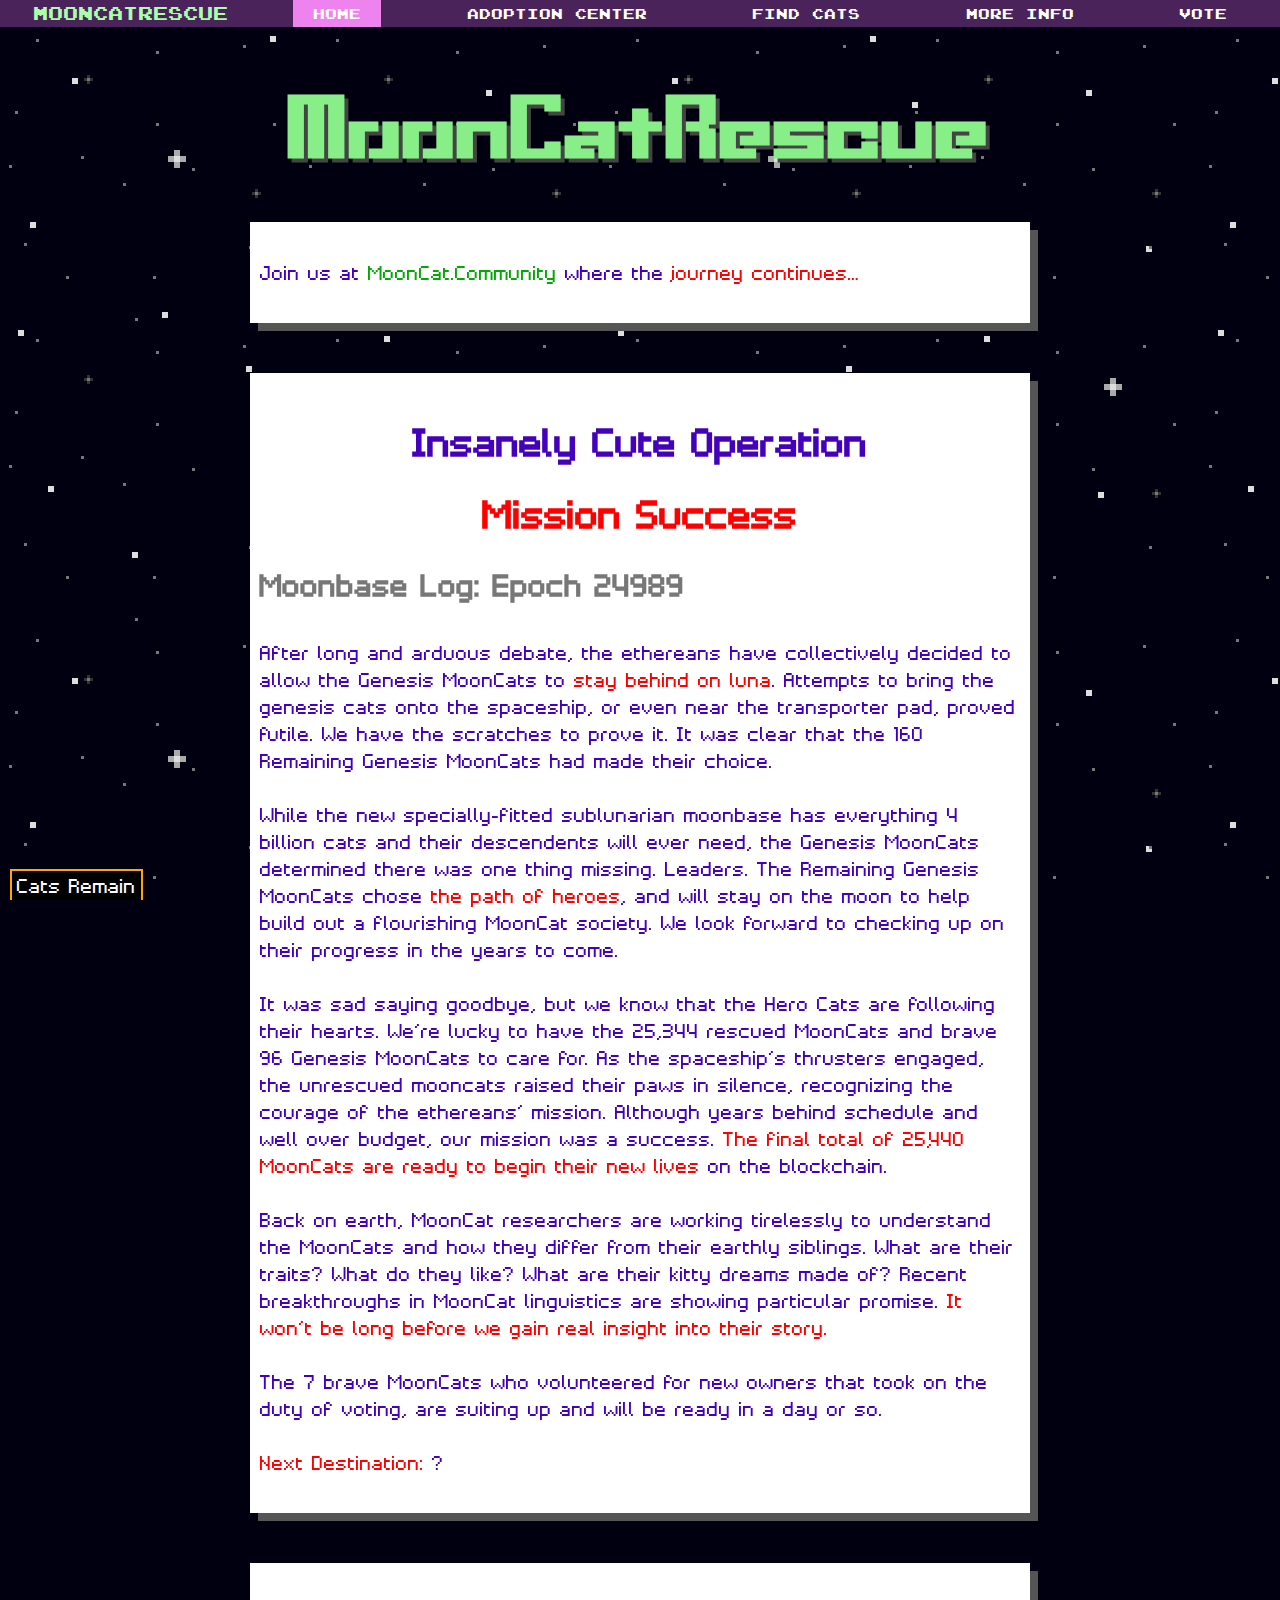
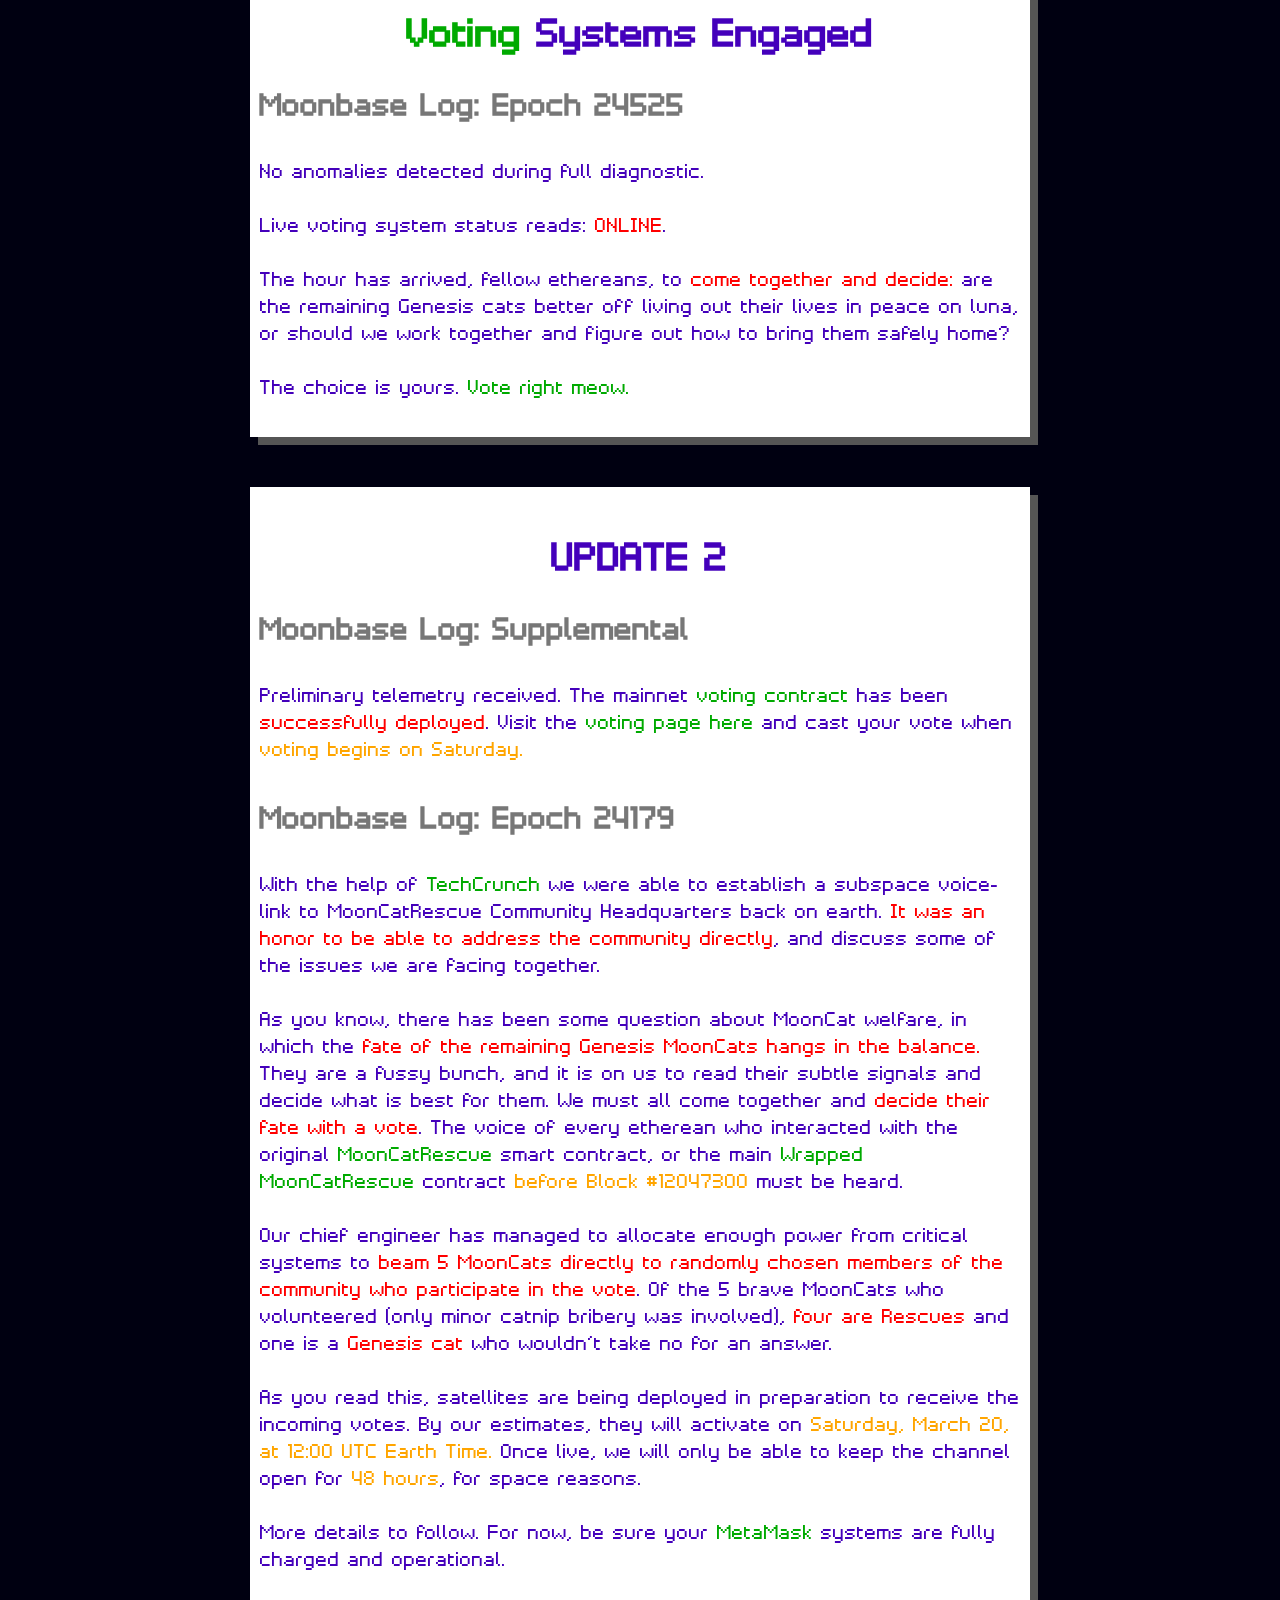
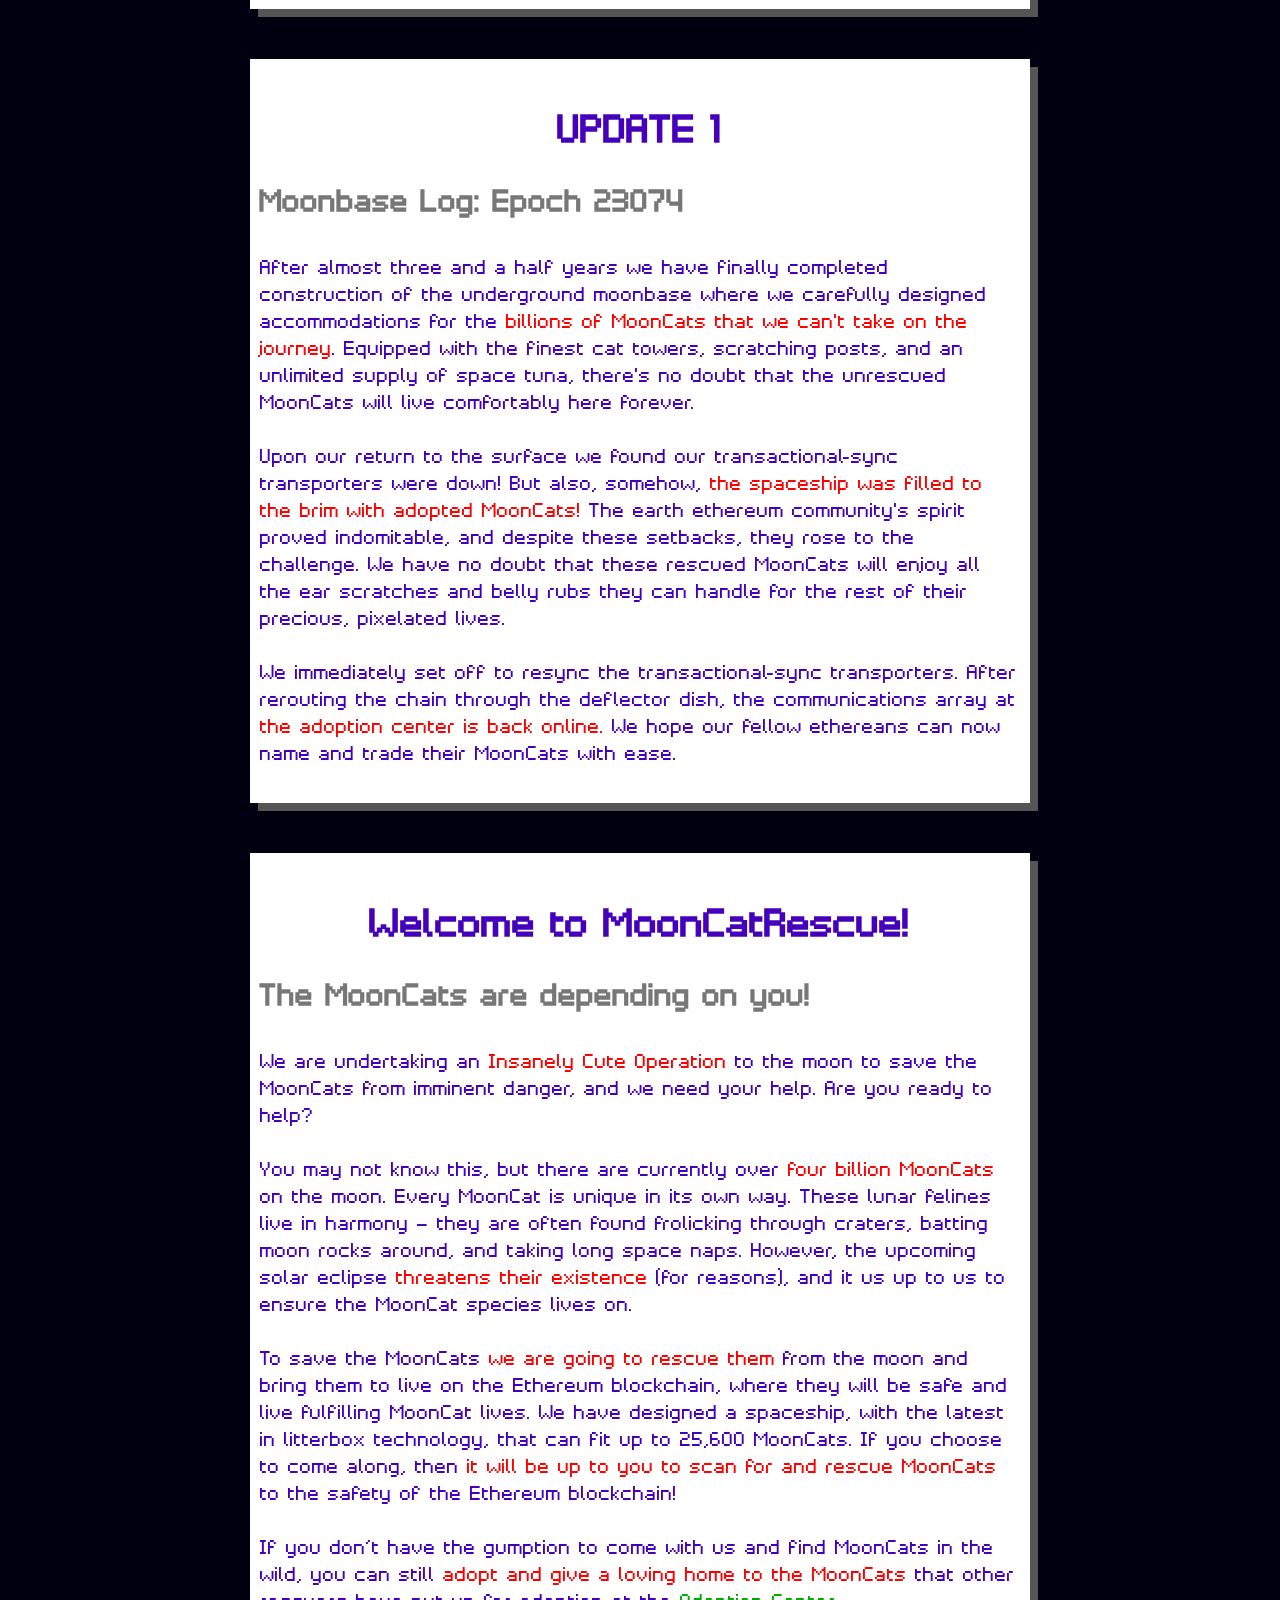
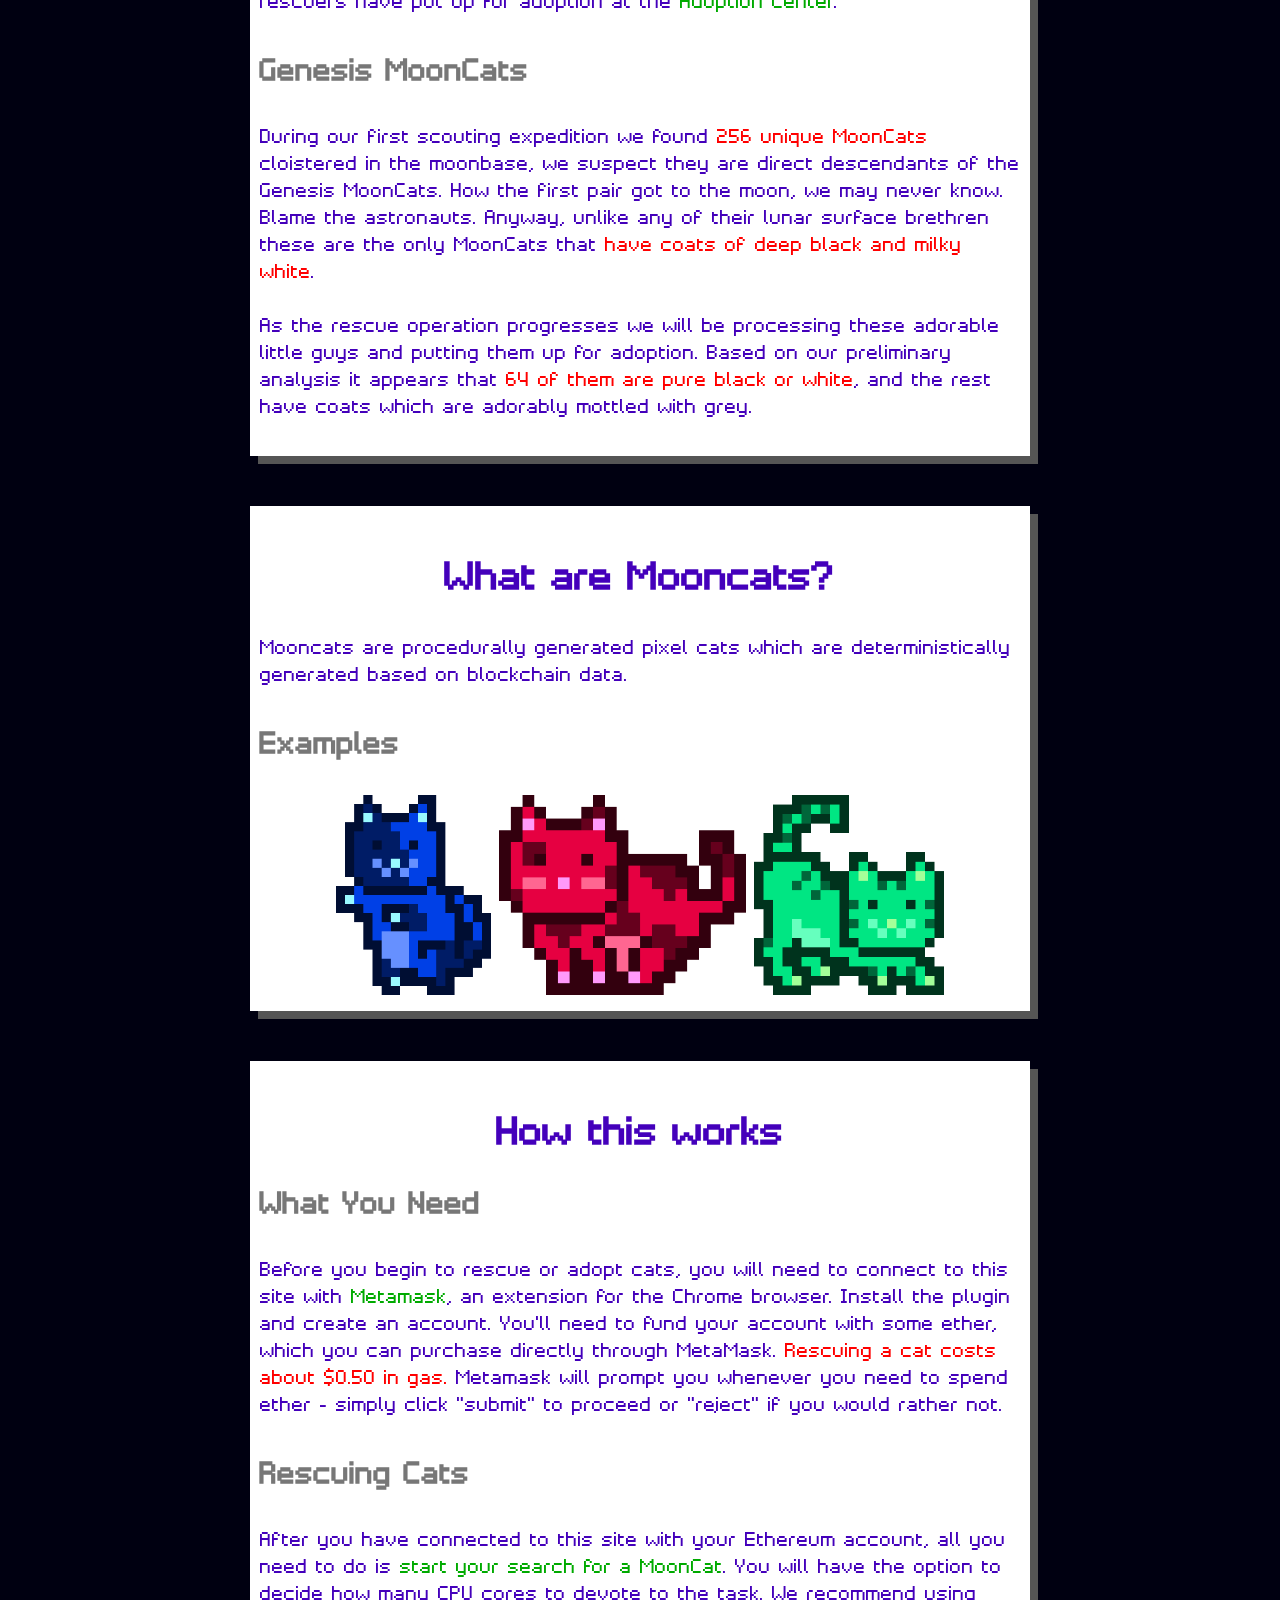
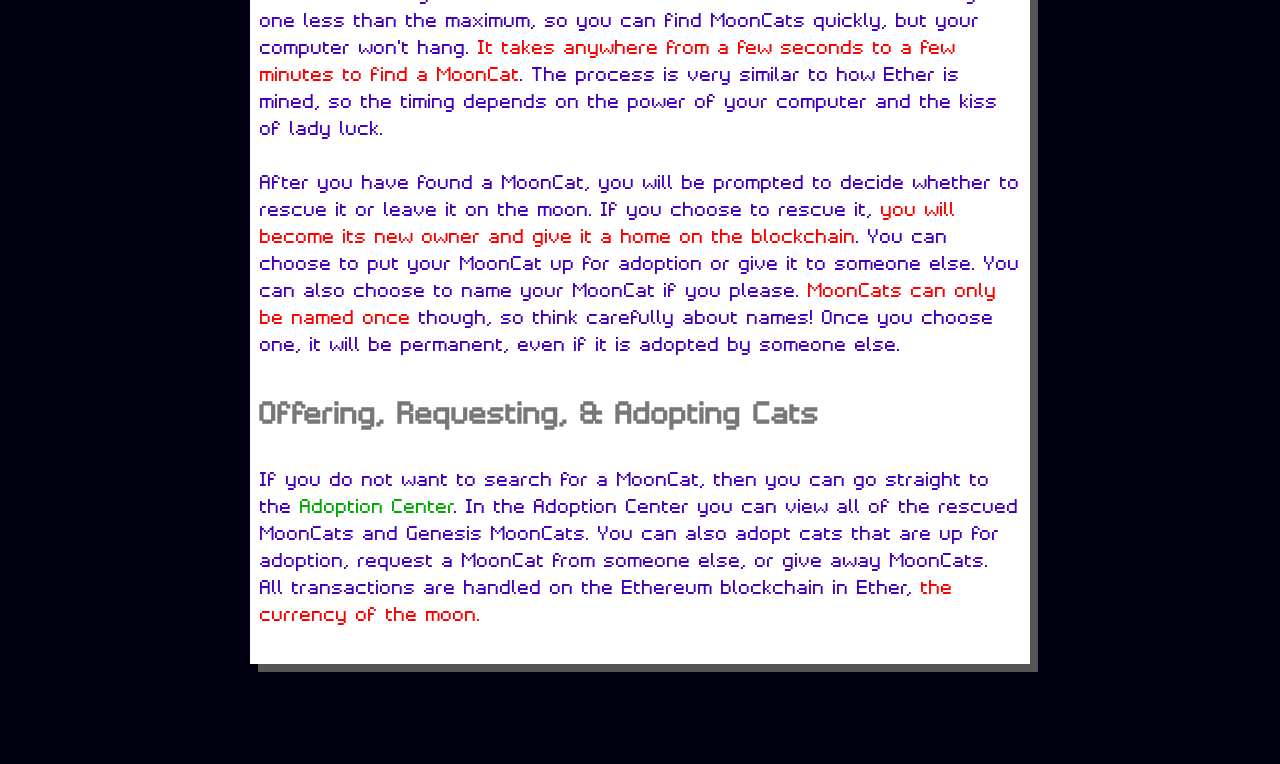
<file: index.html>
<html>
    <head>
	<meta charset="utf-8">
	<title>MoonCatRescue</title>
	<link rel="stylesheet" type="text/css" href="css/site.css">
	<script src="js/jquery-3.2.1.min.js"></script>
	<link rel="icon" href="favicon.ico">
    </head>
    <body>
	<div id="background1"></div>
	<div id="background2"></div>
	<script src="js/background.js">	</script>
	<nav>
	    <span class="logotype">MoonCatRescue</span>
	    <a href class="active">Home</a>
	    <a href="adopt.html">Adoption Center</a>
	    <a href="scan.html">Find Cats</a>
	    <a href="info.html">More Info</a>
	    <a href="vote/">Vote</a>
	</nav>
	<h1 class="center">MoonCat&#8203;Rescue</h1>
	<div class="panel">
	  <p>Join us at <a href="https://mooncat.community">MoonCat.Community</a> where the <em>journey continues…</em></p>
	</div>
	<div class="panel">
	  <h2>Insanely Cute Operation</h2>
	  <h2><em>Mission Success</em></h2>
	  <h3>
	    Moonbase Log: Epoch 24989
	  </h3>
	  <p>
	    After long and arduous debate, the ethereans have collectively decided to allow the Genesis MoonCats to <em>stay behind on luna</em>. Attempts to bring the genesis cats onto the spaceship, or even near the transporter pad, proved futile. We have the scratches to prove it. It was clear that the 160 Remaining Genesis MoonCats had made their choice.
	  </p>
	  <p>
	    While the new specially-fitted sublunarian moonbase has everything 4 billion cats and their descendents will ever need, the Genesis MoonCats determined there was one thing missing. Leaders. The Remaining Genesis MoonCats chose <em>the path of heroes</em>, and will stay on the moon to help build out a flourishing MoonCat society. We look forward to checking up on their progress in the  years to come.
	  </p>
	  <p>
	    It was sad saying goodbye, but we know that the Hero Cats are following their hearts. We’re lucky to have the 25,344 rescued MoonCats and brave 96 Genesis MoonCats to care for. As the spaceship’s thrusters engaged, the unrescued mooncats raised their paws in silence, recognizing the courage of the ethereans’ mission. Although years behind schedule and well over budget, our mission was a success. <em>The final total of 25,440 MoonCats are ready to begin their new lives</em> on the blockchain.
	  </p>
	  <p>
	    Back on earth, MoonCat researchers are working tirelessly to understand the MoonCats and how they differ from their earthly siblings. What are their traits? What do they like? What are their kitty dreams made of? Recent breakthroughs in MoonCat linguistics are showing particular promise. <em>It won’t be long before we gain real insight into their story.</em>
	  </p>
	  <p>
	    The 7 brave MoonCats who volunteered for new owners that took on the duty of voting, are suiting up and will be ready in a day or so.
	  </p>
	  <p>
	    <em>Next Destination:</em> ?
	  </p>
	</div>

	<div class="panel">
	  <h2><a href="vote/">Voting</a> Systems Engaged</h2>
	  <h3>
	    Moonbase Log: Epoch 24525
	  </h3>
	  <p>
	    No anomalies detected during full diagnostic.
	  </p>
	  <p>
	    Live voting system status reads: <em>ONLINE</em>.
	  </p>
	  <p>
	    The hour has arrived, fellow ethereans, to <em>come together and decide:</em> are the remaining Genesis cats better off living out their lives in peace on luna, or should we work together and figure out how to bring them safely home?
	  </p>
	  <p>
	    The choice is yours. <a href="vote/">Vote right meow.</a>
	  </p>
	</div>

	<div class="panel">
	  <h2>UPDATE 2</h2>
	  <h3>Moonbase Log: Supplemental</h3>
	  <p>
	    Preliminary telemetry received. The mainnet <a href="https://etherscan.io/address/0x1916F482BB9F3523a489791Ae3d6e052b362C777#code">voting contract</a> has been <em>successfully deployed</em>. Visit the <a href="vote/">voting page here</a> and cast your vote when <span style="color:orange;">voting begins on Saturday.</span>
	  </p>

	  <h3>Moonbase Log: Epoch 24179</h3>
	  <p>
	    With the help of <a target="_blank" href="//techcrunch.com">TechCrunch</a> we were able to establish a subspace voice-link to MoonCatRescue Community Headquarters back on earth. <em>It was an honor to be able to address the community directly</em>, and discuss some of the issues we are facing together.
	  </p>

	  <p>
	    As you know, there has been some question about MoonCat welfare, in which the <em>fate of the remaining Genesis MoonCats hangs in the balance.</em> They are a fussy bunch, and it is on us to read their subtle signals and decide what is best for them. We must all come together and <em>decide their fate with a vote</em>. The voice of every etherean who interacted with the original <a target="_blank" href="https://etherscan.io/address/0x60cd862c9c687a9de49aecdc3a99b74a4fc54ab6">MoonCatRescue</a> smart contract, or the main  <a target="_blank" href="https://etherscan.io/token/0x7c40c393dc0f283f318791d746d894ddd3693572">Wrapped MoonCatRescue</a> contract <span style="color:orange;">before Block #12047300</span> must be heard.
	  </p>
	  <p>
	    Our chief engineer has managed to allocate enough power from critical systems to <em>beam 5 MoonCats directly to randomly chosen members of the community who participate in the vote</em>. Of the 5 brave MoonCats who volunteered (only minor catnip bribery was involved), <em>four are Rescues</em> and one is a <em>Genesis cat</em> who wouldn’t take no for an answer.
	  </p>
	  <p>
	    As you read this, satellites are being deployed in preparation to receive the incoming votes. By our estimates, they will activate on <span style="color:orange">Saturday, March 20, at 12:00 UTC Earth Time.</span> Once live, we will only be able to keep the channel open for <span style="color:orange;">48 hours</span>, for space reasons.
	  </p>
	  <p>
	    More details to follow. For now, be sure your <a href="//metamask.io">MetaMask</a> systems are fully charged and operational.
	  </p>
	</div>
	<div class="panel">
          <h2>UPDATE 1</h2>
          <h3>Moonbase Log: Epoch 23074</h3>
          <p>After almost three and a half years we have finally completed construction of the underground moonbase where we carefully designed accommodations for the <em>billions of MoonCats that we can't take on the journey</em>. Equipped with the finest cat towers, scratching posts, and an unlimited supply of space tuna, there's no doubt that the unrescued MoonCats will live comfortably here forever.</p>
          <p>Upon our return to the surface we found our transactional-sync transporters were down! But also, somehow, <em>the spaceship was filled to the brim with adopted MoonCats!</em> The earth ethereum community's spirit proved indomitable, and despite these setbacks, they rose to the challenge. We have no doubt that these rescued MoonCats will enjoy all the ear scratches and belly rubs they can handle for the rest of their precious, pixelated lives.</p>
          <p>
	    We immediately set off to resync the transactional-sync transporters. After rerouting the chain through the deflector dish, the communications array at <em>the adoption center is back online.</em> We hope our fellow ethereans can now name and trade their MoonCats with ease.
	  </p>

	</div>

	<div class="panel">
	    <h2>Welcome to MoonCatRescue!</h2>
	    <h3>
		The MoonCats are depending on you!
	    </h3>
	    <p>
		We are undertaking an <em>Insanely Cute Operation</em> to the moon to save the MoonCats from imminent danger, and we need your help.  Are you ready to help?
	    </p>

	    <p>
		You may not know this, but there are currently over <em>four billion MoonCats</em> on the moon.  Every MoonCat is unique in its own way.  These lunar felines live in harmony – they are often found frolicking through craters, batting moon rocks around, and taking long space naps.  However, the upcoming solar eclipse <em>threatens their existence</em> (for reasons), and it us up to us to ensure the MoonCat species lives on.
	    </p>

	    <p>
		To save the MoonCats <em>we are going to rescue them</em> from the moon and bring them to live on the Ethereum blockchain, where they will be safe and live fulfilling MoonCat lives.  We have designed a spaceship, with the latest in litterbox technology, that can fit up to 25,600 MoonCats.  If you choose to come along, then <em>it will be up to you to scan for and rescue MoonCats</em> to the safety of the Ethereum blockchain!
	    </p>
	    <p>
		If you don’t have the gumption to come with us and find MoonCats in the wild, you can still <em>adopt and give a loving home to the MoonCats</em> that other rescuers have put up for adoption at the <a href="adopt.html">Adoption Center</a>.
	    </p>
	    <h3>Genesis MoonCats</h3>
	    <p>During our first scouting expedition we found <em>256 unique MoonCats</em> cloistered in the moonbase, we suspect they are direct descendants of the Genesis MoonCats. How the first pair got to the moon, we may never know. Blame the astronauts. Anyway, unlike any of their lunar surface brethren these are the only MoonCats that <em>have coats of deep black and milky white</em>.

	    </p>
	    <p>
		As the rescue operation progresses we will be processing these adorable little guys and putting them up for adoption. Based on our preliminary analysis it appears that <em>64 of them are pure black or white</em>, and the rest have coats which are adorably mottled with grey.
	    </p>

	</div>
	<div class="panel">
	    <h2>What are Mooncats?</h2>
	    <p>Mooncats are procedurally generated pixel cats which are deterministically generated based on blockchain data.</p>
	    <h3>Examples</h3>
	    <div class="center">
		<img style="max-height:200px" src="img/example1.png">
		<img style="max-height:200px" src="img/example2.png">
		<img style="max-height:200px" src="img/example3.png">

	    </div>
	</div>
	<div class="panel">
	    <h2>How this works</h2>
	    <h3>What You Need</h3>
	    <p>
		Before you begin to rescue or adopt cats, you will need to connect to this site with <a href="https://metamask.io/">Metamask</a>, an extension for the Chrome browser. Install the plugin and create an account. You'll need to fund your account with some ether, which you can purchase directly through MetaMask. <em>Rescuing a cat costs about $0.50 in gas.</em>  Metamask will prompt you whenever you need to spend ether - simply click "submit" to proceed or "reject" if you would rather not.
	    </p>
	    <h3>Rescuing Cats</h3>
	    <p>
		After you have connected to this site with your Ethereum account, all you need to do is <a href="scan.html">start your search for a MoonCat</a>.  You will have the option to decide how many CPU cores to devote to the task. We recommend using one less than the maximum, so you can find MoonCats quickly, but your computer won't hang. <em>It takes anywhere from a few seconds to a few minutes to find a MoonCat</em>. The process is very similar to how Ether is mined, so the timing depends on the power of your computer and the kiss of lady luck.
	    </p>
	    <p></p>After you have found a MoonCat, you will be prompted to decide whether to rescue it or leave it on the moon.  If you choose to rescue it, <em>you will become its new owner and give it a home on the blockchain</em>.  You can choose to put your MoonCat up for adoption or give it to someone else.  You can also choose to name your MoonCat if you please.  <em>MoonCats can only be named once</em> though, so think carefully about names! Once you choose one, it will be permanent, even if it is adopted by someone else.
	    <p></p>
	    <h3>Offering, Requesting, & Adopting Cats</h3>
	    <p>
		If you do not want to search for a MoonCat, then you can go straight to the <a href="adopt.html">Adoption Center</a>.  In the Adoption Center you can view all of the rescued MoonCats and Genesis MoonCats.  You can also adopt cats that are up for adoption, request a MoonCat from someone else, or give away MoonCats.  All transactions are handled on the Ethereum blockchain in Ether, <em>the currency of the moon.</em>
	    </p>
	</div>
	<div id="remaining-cats">
	    <em><span id="remaining-cats-count"></span></em>
	    <a href="adopt.html">Cats Remain
	</a></div>
	<script src="js/remaining.js"></script>
	<script>
	 (function(i,s,o,g,r,a,m){i['GoogleAnalyticsObject']=r;i[r]=i[r]||function(){
	     (i[r].q=i[r].q||[]).push(arguments)},i[r].l=1*new Date();a=s.createElement(o),
				  m=s.getElementsByTagName(o)[0];a.async=1;a.src=g;m.parentNode.insertBefore(a,m)
	 })(window,document,'script','https://www.google-analytics.com/analytics.js','ga');
	 ga('create', 'UA-104168723-1', 'auto');
	 ga('send', 'pageview');
	</script>
    </body>
</html>
</file>
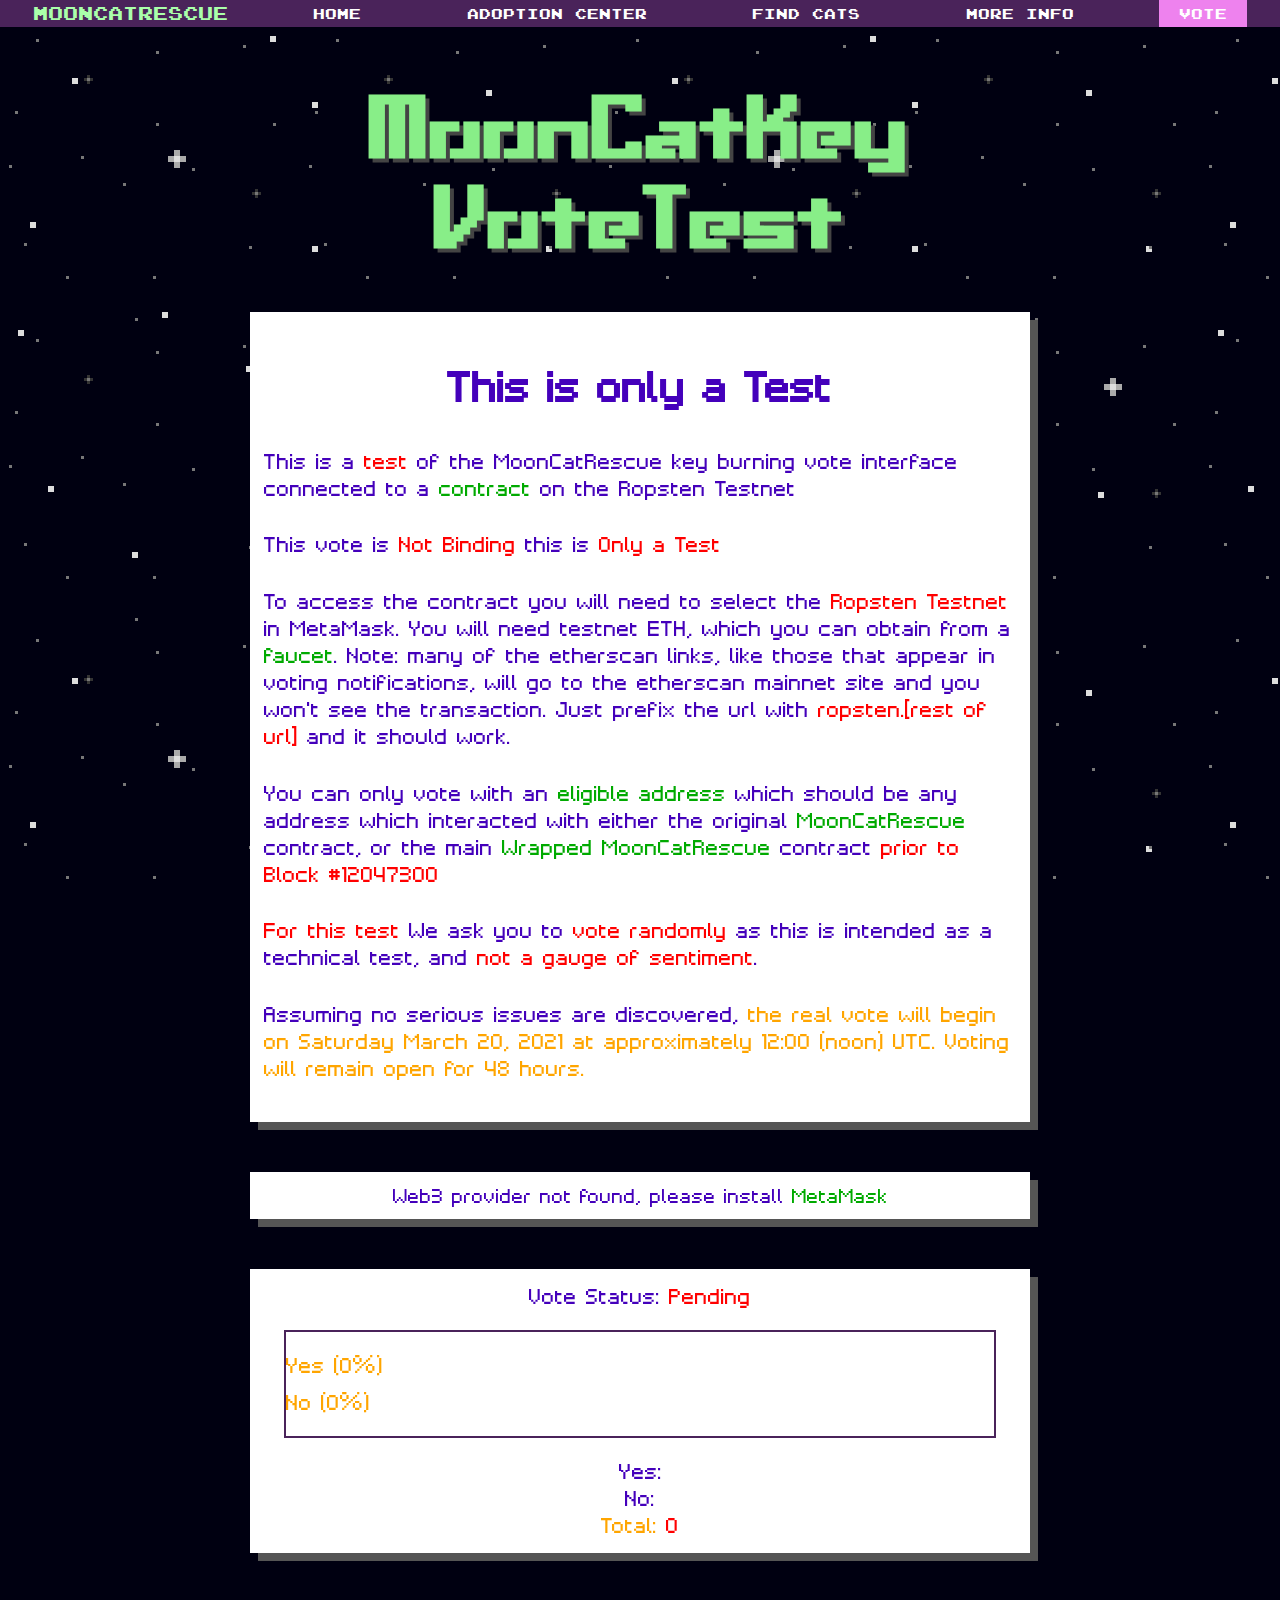
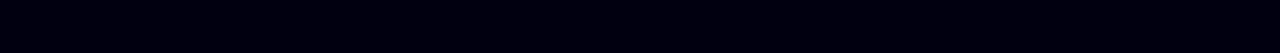
<file: testvote/index.html>
<!DOCTYPE html>
<html>
  <head>
    <meta charset="utf-8">
    <title>MoonCatRescue</title>
    <link rel="stylesheet" type="text/css" href="css/style.css">
    <link rel="stylesheet" type="text/css" href="../css/site.css">
    <style>

     @font-face {
       font-family: 'logotype';
       src: url('fonts/setbackt.ttf');
     }
     @font-face {
       font-family: 'logotype-small';
       src: url('fonts/joystix_monospace-webfont.woff2'), url('fonts/joystix_monospace-webfont.woff2');
     }

     @font-face {
       font-family: 'screen1';
       src: url('fonts/MunroSmall.ttf');
     }

     @font-face {
       font-family: 'screen2';
       src: url('fonts/MunroNarrow.ttf');
     }

     @font-face {
       font-family: 'pixelar';
       src: url('fonts/pixelar_regular-webfont.woff2'), url('fonts/pixelar_regular-webfont.woff');
     }
     .vote button {
       font-size: 1.1em;
       margin: 15px;
     }


    </style>
    <link rel="icon" href="../favicon.ico">
  </head>
  <body>
    <div id="background1"></div>
    <div id="background2"></div>
    <script src="../js/jquery-3.2.1.min.js"></script>
    <script src="../js/background.js"> </script>
    <nav>
      <span class="logotype">MoonCatRescue</span>
      <a href="../">Home</a>
      <a href="../adopt.html">Adoption Center</a>
      <a href="../scan.html">Find Cats</a>
      <a href="../info.html">More Info</a>
      <a href class="active">Vote</a>
    </nav>
    <h1 class="center">MoonCatKey&#8203;VoteTest</h1>
    <div class="panel">
      <div class="info">
	<h2>This is only a Test</h2>
	<p>
	  This is a <em>test</em> of the MoonCatRescue key burning vote interface connected to a <span id="smartcontractaddress">contract</span> on the Ropsten Testnet
	</p>
	<p>This vote is <em>Not Binding</em> this is <em>Only a Test</em></p>
	<p>To access the contract you will need to select the <em>Ropsten Testnet</em> in MetaMask. You will need testnet ETH, which you can obtain from a <a target="_blank" href="https://faucet.metamask.io/">faucet</a>. Note: many of the etherscan links, like those that appear in voting notifications, will go to the etherscan mainnet site and you won't see the transaction. Just prefix the url with <em>ropsten.[rest of url]</em> and it should work.</p>
	<p>You can only vote with an <a target="_blank" href="eligible_voter_list.txt">eligible address</a> which should be any address which interacted with either the original <a target="_blank" href="https://etherscan.io/address/0x60cd862c9c687a9de49aecdc3a99b74a4fc54ab6">MoonCatRescue</a> contract, or the main <a target="_blank" href="https://etherscan.io/token/0x7c40c393dc0f283f318791d746d894ddd3693572">Wrapped MoonCatRescue</a> contract <em>prior to Block #12047300</em>
	</p>

	<p>
	  <em>For this test</em> We ask you to <em>vote randomly</em> as this is intended as a technical test, and <em>not a gauge of sentiment</em>.
	</p>
	<p>
	  Assuming no serious issues are discovered, <span style="color:orange;">the real vote will begin on Saturday March 20, 2021 at approximately 12:00 (noon) UTC. Voting will remain open for 48 hours.</span>
	</p>


	<!-- <p>This page allows you to access the <em>Remaining Genesis MoonCat Vote</em> <span id="smartcontractaddress">smart contract</span>.</p>-->
      </div>
    </div>
    <script src="js/web3.min.js"></script>
    <script src="js/merkletree.js"></script>
    <script src="js/eligible_addresses.js"></script>
    <script src="js/eligible.js"> </script>

    <div id="app"></div>

    <!-- <script src="cljs-out/dev-main.js" type="text/javascript"></script> -->
    <script src="js/vote.js"></script>
    <script>
      document.getElementById('smartcontractaddress').innerHTML = "<a target='_blank' href='https://ropsten.etherscan.io/address/" + voteContractAddress + "'>contract</a>";
    </script>

  </body>
</html>
</file>
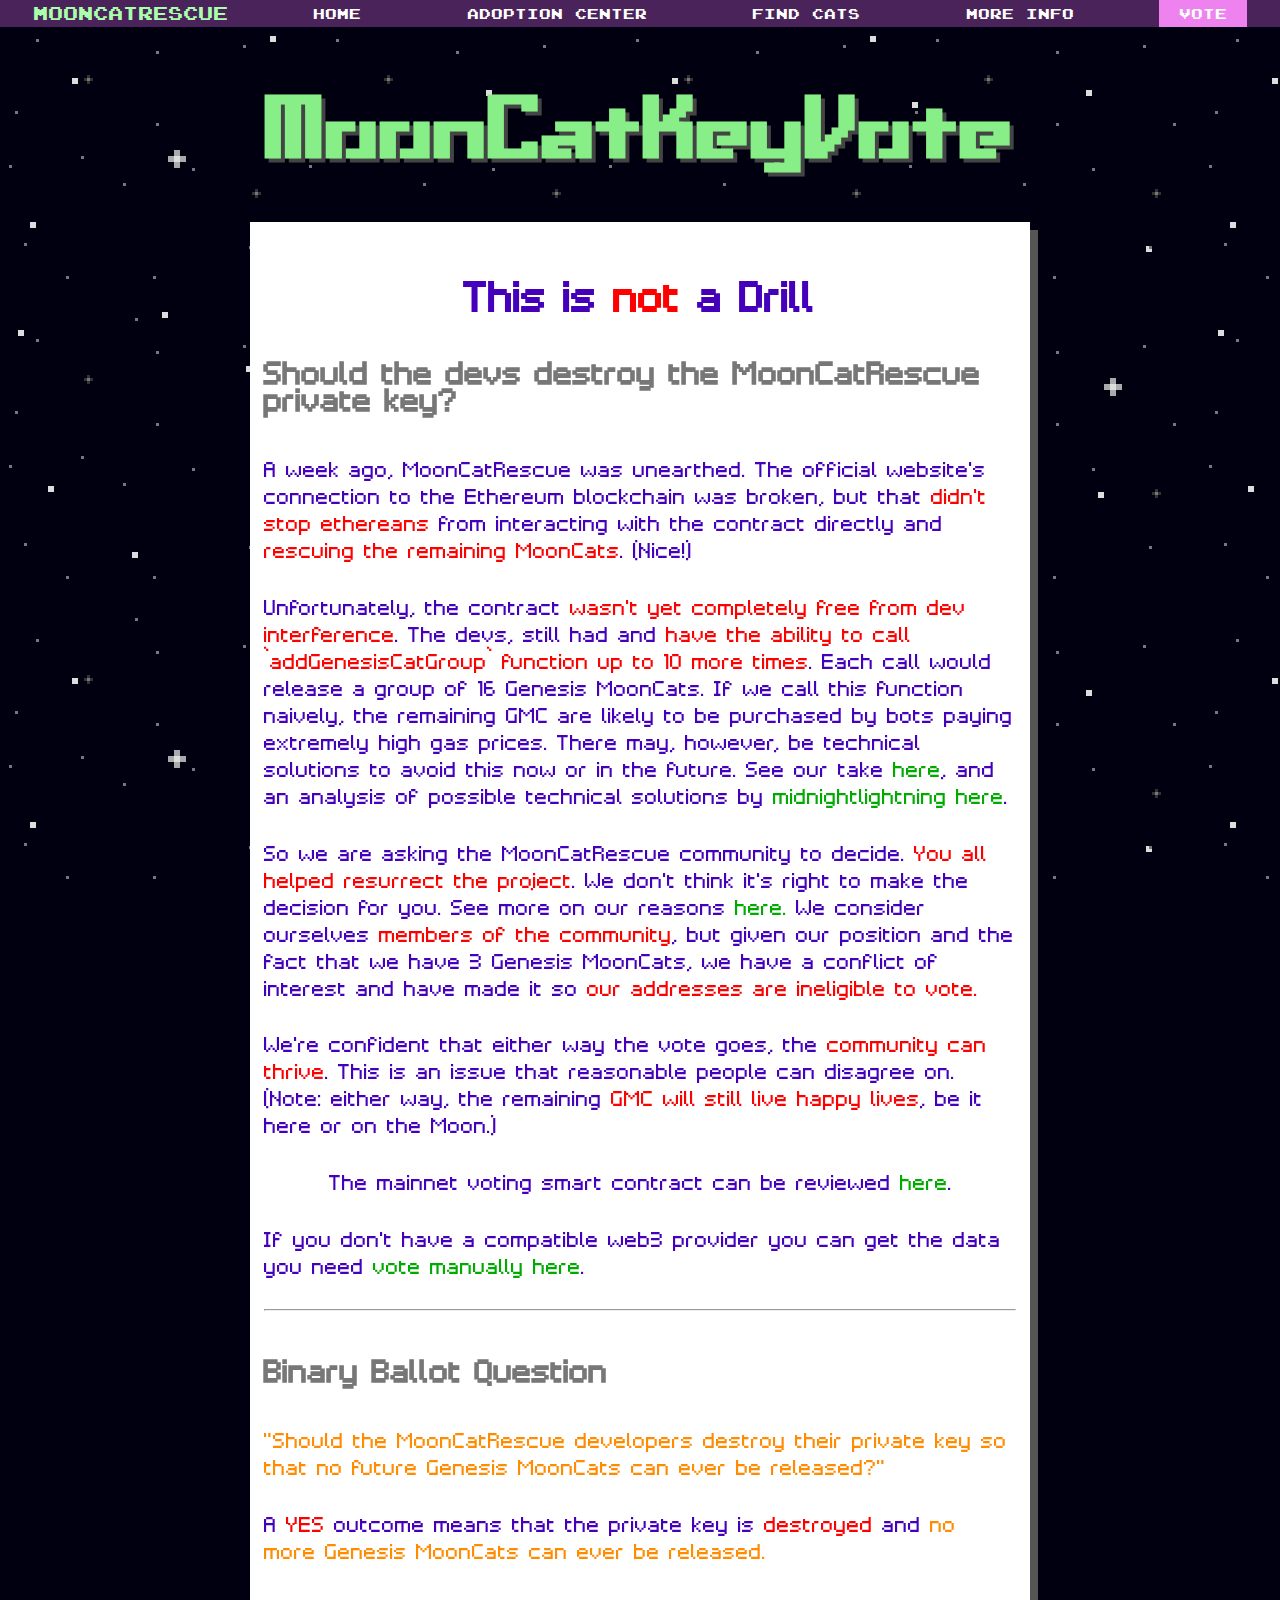
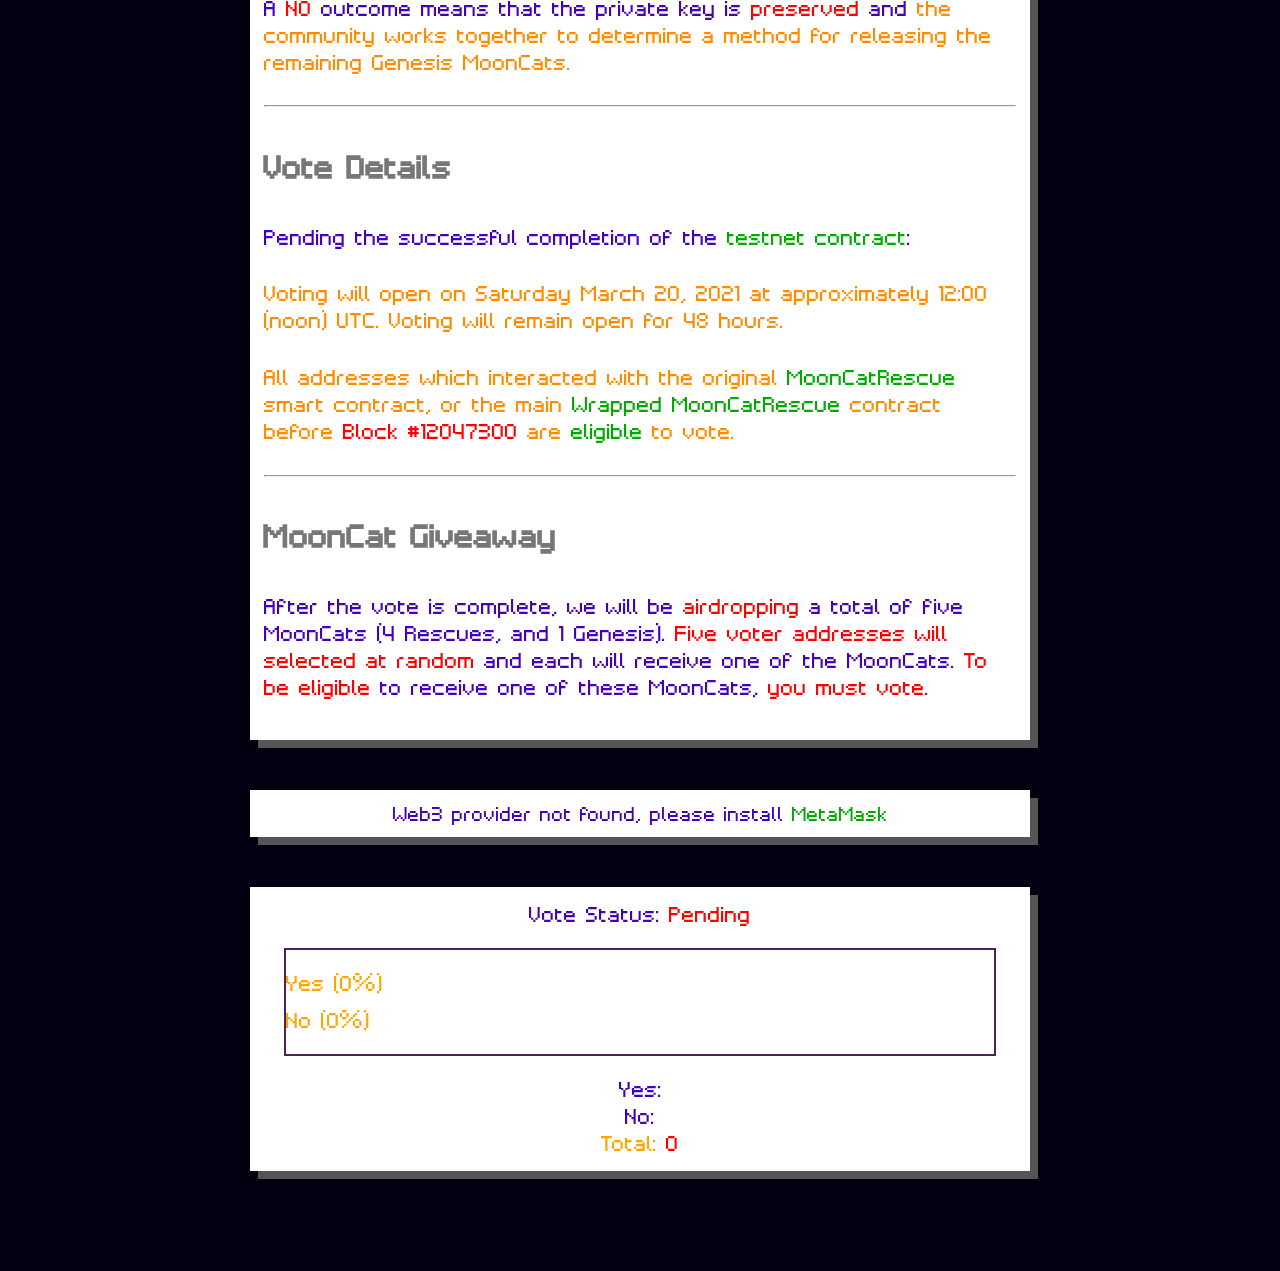
<file: vote/index.html>
<!DOCTYPE html>
<html>
  <head>
    <meta charset="utf-8">
    <title>MoonCatRescue</title>
    <link rel="stylesheet" type="text/css" href="css/style.css">
    <link rel="stylesheet" type="text/css" href="../css/site.css">
    <style>

     @font-face {
       font-family: 'logotype';
       src: url('fonts/setbackt.ttf');
     }
     @font-face {
       font-family: 'logotype-small';
       src: url('fonts/joystix_monospace-webfont.woff2'), url('fonts/joystix_monospace-webfont.woff2');
     }

     @font-face {
       font-family: 'screen1';
       src: url('fonts/MunroSmall.ttf');
     }

     @font-face {
       font-family: 'screen2';
       src: url('fonts/MunroNarrow.ttf');
     }

     @font-face {
       font-family: 'pixelar';
       src: url('fonts/pixelar_regular-webfont.woff2'), url('fonts/pixelar_regular-webfont.woff');
     }
     .vote button {
       font-size: 1.1em;
       margin: 15px;
     }


    </style>
    <link rel="icon" href="../favicon.ico">
  </head>
  <body>
    <div id="background1"></div>
    <div id="background2"></div>
    <script src="../js/jquery-3.2.1.min.js"></script>
    <script src="../js/background.js"> </script>
    <nav>
      <span class="logotype">MoonCatRescue</span>
      <a href="../">Home</a>
      <a href="../adopt.html">Adoption Center</a>
      <a href="../scan.html">Find Cats</a>
      <a href="../info.html">More Info</a>
      <a href class="active">Vote</a>
    </nav>
    <h1 class="center">MoonCatKey&#8203;Vote</h1>
    <div class="panel">
      <div class="info">
	<h2>This is <em>not</em> a Drill</h2>
	<h3>Should the devs destroy the MoonCatRescue private key?</h3>
	<p>
	  A week ago, MoonCatRescue was unearthed. The official website's connection to the Ethereum blockchain was broken, but that <em>didn't stop ethereans</em> from interacting with the contract directly and <em>rescuing the remaining MoonCats</em>. (Nice!)
	</p>
	<p>
	  Unfortunately, the contract <em>wasn't yet completely free from dev interference</em>. The devs, still had and <em>have the ability to call `addGenesisCatGroup` function up to 10 more times</em>. Each call would release a group of 16 Genesis MoonCats. If we call this function naively, the remaining GMC are likely to be purchased by bots paying extremely high gas prices. There may, however, be technical solutions to avoid this now or in the future. See our take <a target="_blank" href="https://twitter.com/ponderware/status/1371905006891372544">here</a>, and an analysis of possible technical solutions by <a target="_blank" href="https://twitter.com/midnight426">midnightlightning</a> <a target="_blank" href="https://www.reddit.com/r/MoonCatRescue/comments/m75cvi/if_the_genesis_cats_get_released_then_what/">here</a>.
	</p>
	<p>
	  </p><p>So we are asking the MoonCatRescue community to decide. <em>You all helped resurrect the project</em>. We don't think it's right to make the decision for you. See more on our reasons <a target="_blank" href="https://twitter.com/ponderware/status/1371888442884362243">here.</a> We consider ourselves <em>members of the community</em>, but given our position and the fact that we have 3 Genesis MoonCats, we have a conflict of interest and have made it so <em>our addresses are ineligible to vote.</em>
	</p>

	<p>We're confident that either way the vote goes, the <em>community can thrive</em>. This is an issue that reasonable people can disagree on. (Note: either way, the remaining <em>GMC will still live happy lives</em>, be it here or on the Moon.)</p>

	<p style="text-align: center">
	  The mainnet voting smart contract can be reviewed <span id="smartcontractaddress">here</span>.
	</p>
	<p>
	  If you don't have a compatible web3 provider you can get the data you need <a href="manual.html">vote manually here</a>.
	</p>
	<hr>
	<h3>Binary Ballot Question</h3>
	<p>
	  <span style="color:darkorange;">"Should the MoonCatRescue developers destroy their private key so that no future Genesis MoonCats can ever be released?"</span>
	</p>
	<p>
	  A <em>YES</em> outcome means that the private key is <em>destroyed</em> and  <span style="color:darkorange;">no more Genesis MoonCats can ever be released.</span>
	</p>
	<p>
	  A <em>NO</em> outcome means that the private key is <em>preserved</em> and <span style="color:darkorange;">the community works together to determine a method for releasing the remaining Genesis MoonCats.</span>
	</p>
	<hr>
	<h3>Vote Details</h3>
	<p>
	  Pending the successful completion of the <a target="_blank" href="../testvote/">testnet contract</a>:
	</p>
	<p style="color:darkorange;">
	  Voting will open on Saturday March 20, 2021 at approximately 12:00 (noon) UTC. Voting will remain open for 48 hours.
	</p>
	<p style="color:darkorange;">
	  All addresses which interacted with the original <a target="_blank" href="https://etherscan.io/address/0x60cd862c9c687a9de49aecdc3a99b74a4fc54ab6">MoonCatRescue</a> smart contract, or the main  <a target="_blank" href="https://etherscan.io/token/0x7c40c393dc0f283f318791d746d894ddd3693572">Wrapped MoonCatRescue</a> contract before <em>Block #12047300</em> are <a target="_blank" href="eligible_voter_list.txt">eligible</a> to vote.
	</p>
	<hr>
	<h3>MoonCat Giveaway</h3>
	<p>
	  After the vote is complete, we will be <em>airdropping</em> a total of five MoonCats (4 Rescues, and 1 Genesis). <em>Five voter addresses will selected at random</em> and each will receive one of the MoonCats. <em>To be eligible</em> to receive one of these MoonCats, <em>you must vote.</em>
	</p>

	<!-- <p>This page allows you to access the <em>Remaining Genesis MoonCat Vote</em> <span id="smartcontractaddress">smart contract</span>.</p>-->
      </div>
    </div>
    <script src="js/web3.min.js"></script>
    <script src="js/merkletree.js"></script>
    <script src="js/eligible_addresses.js"></script>
    <script src="js/eligible.js"> </script>

    <div id="app"></div>

    <!-- <script src="cljs-out/dev-main.js" type="text/javascript"></script> -->
    <script src="js/vote.js"></script>
    <script>
      document.getElementById('smartcontractaddress').innerHTML = "<a target='_blank' href='https://etherscan.io/address/" + voteContractAddress + "#code'>here</a>";
    </script>

  </body>
</html>
</file>
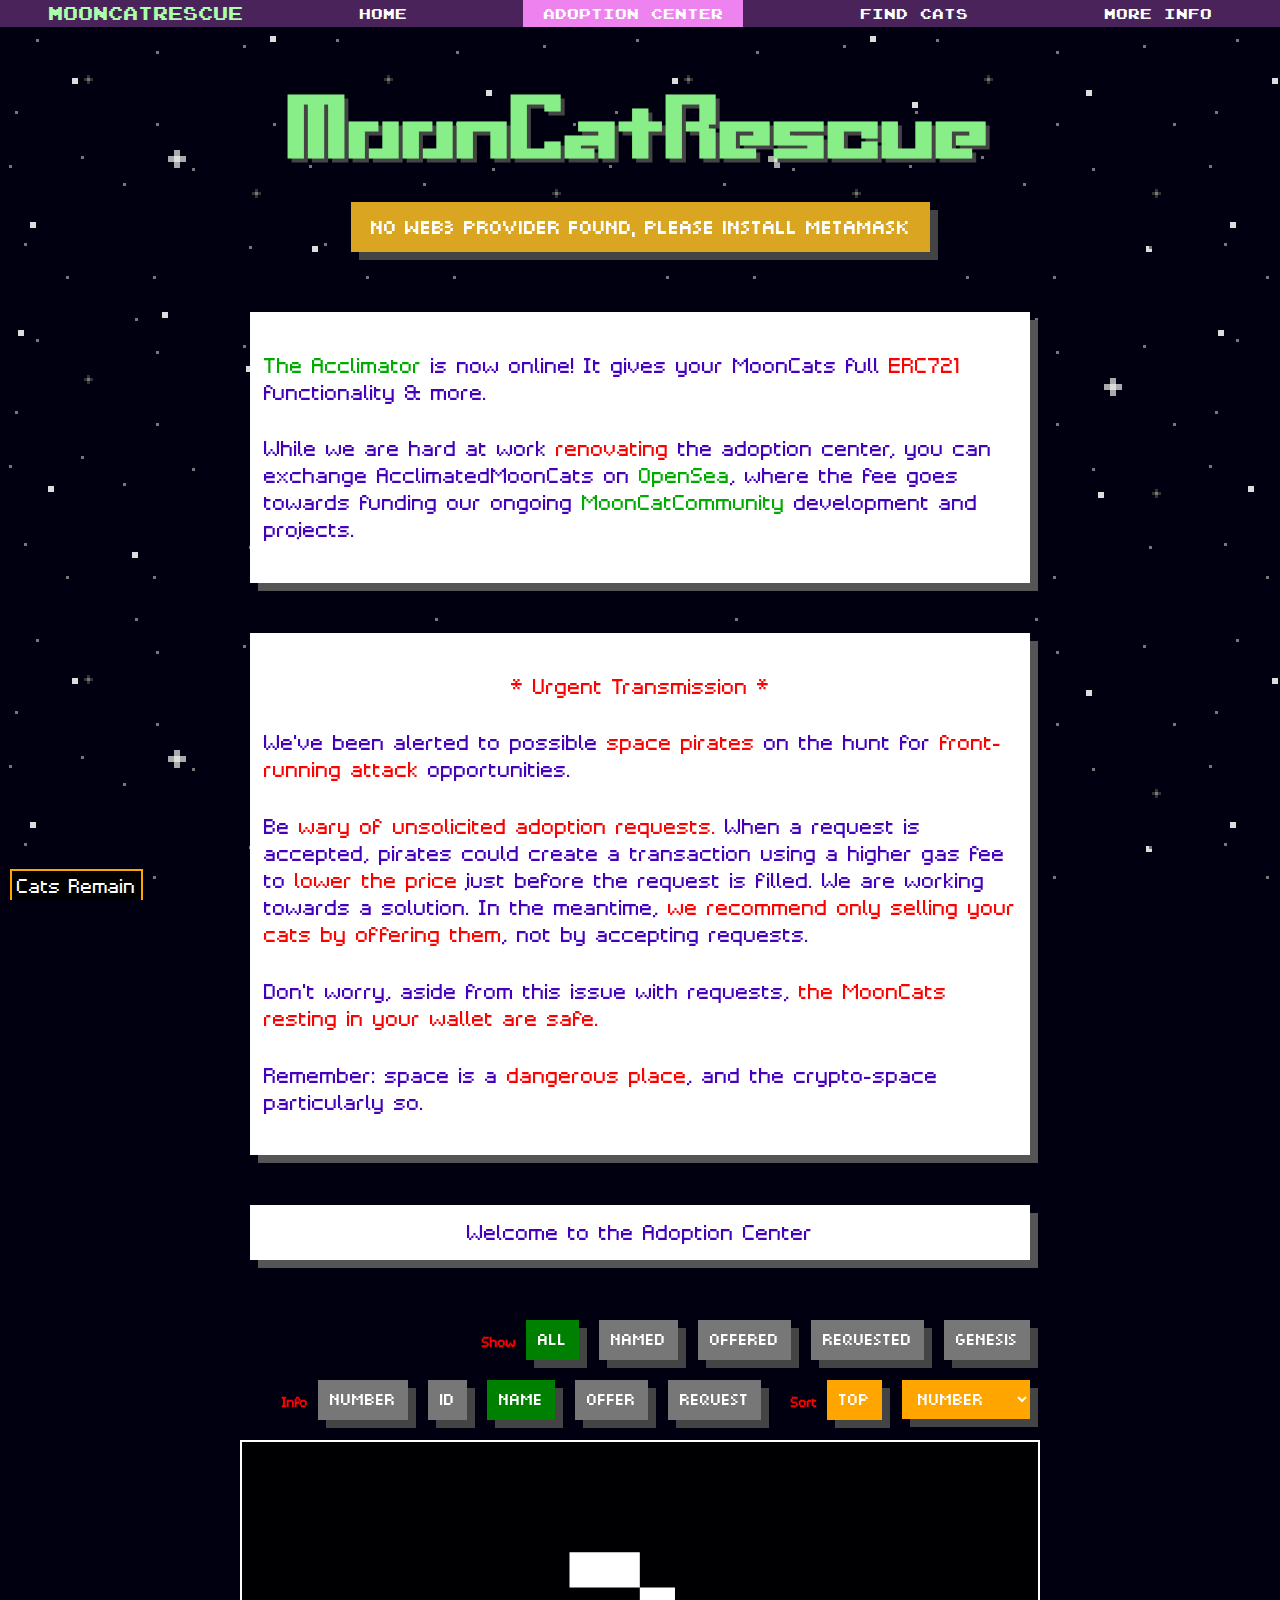
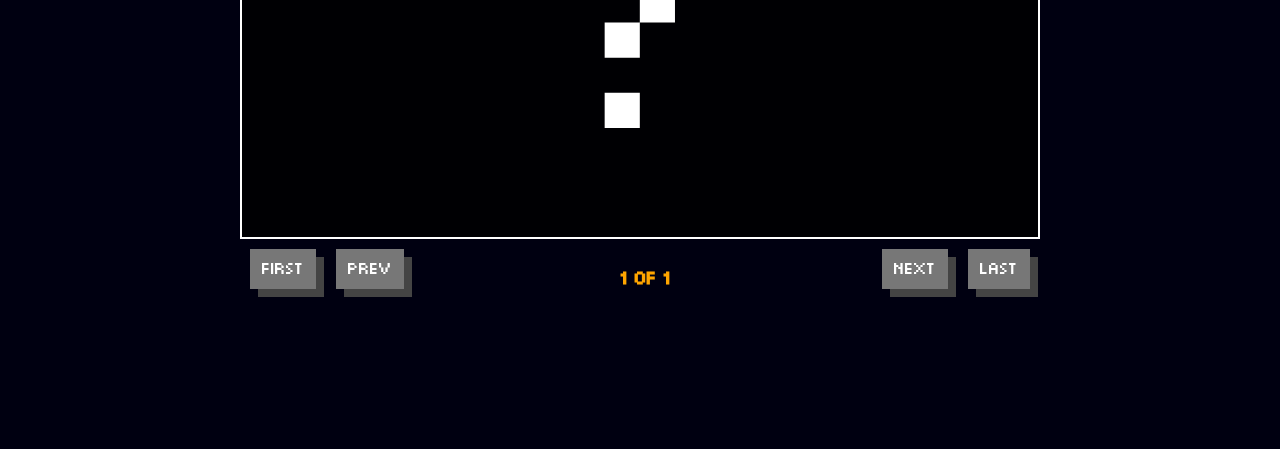
<file: adopt.html>
<html>
  <head>
    <meta charset="utf-8">
    <title>MoonCat Adoption Center</title>
    <link rel="stylesheet" type="text/css" href="css/site.css">
    <script src="js/jquery-3.2.1.min.js"></script>
    <link rel="icon" href="favicon.ico">
  </head>
  <body>
    <script src="js/mooncatparser.js"></script>
    <script src="js/web3.min_v%3D2.js"></script>
    <script src="js/contract_v%3D2.js"></script>
    <div id="background1"></div>
    <div id="background2"></div>
    <script src="js/background.js">	</script>
    <nav>
      <span class="logotype">MoonCatRescue</span>
      <a href>Home</a>
      <a href="adopt.html" class="active">Adoption Center</a>
      <a href="scan.html">Find Cats</a>
      <a href="info.html">More Info</a>
    </nav>
    <h1 class="center">MoonCat&#8203;Rescue</h1>
    <div id="connectbuttoncontainer" style="text-align:center;"><button id="connectweb3" style="display:none">Connect Web3 For Live Updates</button></div>
    <div class="panel">
      <div class="info">
        <p>
          <a href="https://mooncat.community/acclimator">The Acclimator</a> is now online! It gives your MoonCats full <em>ERC721</em> functionality & more. 
        </p>
        <p>
          While we are hard at work <em>renovating</em> the adoption center, you can exchange AcclimatedMoonCats on <a href="https://opensea.io/assets/acclimatedmooncats">OpenSea</a>, where the fee goes towards funding our ongoing <a href="https://mooncat.community">MoonCatCommunity</a> development and projects.
        </p>
      </div>
    </div>
    <div class="panel">
      <div class="info">
	<p style="text-align:center">
	  <em>* Urgent Transmission *</em>
	</p>
	<p>
	  We've been alerted to possible <em>space pirates</em> on the hunt for <em>front-running attack</em> opportunities.
	</p>
	<p>
	  Be <em>wary of unsolicited adoption requests.</em> When a request is accepted, pirates could create a transaction using a higher gas fee to <em>lower the price</em> just before the request is filled. We are working towards a solution. In the meantime, <em>we recommend only selling your cats by offering them</em>, not by accepting requests.
	</p>
	<p>
	  Don't worry, aside from this issue with requests, <em>the MoonCats resting in your wallet are safe.</em>
	</p>
	<p>
	  Remember: space is a <em>dangerous place</em>, and the crypto-space particularly so.
	</p>
      </div>
    </div>
    <div id="app"></div>
    <script>

     function loadCatData(cb){
       //$.getJSON("https://mooncats.info").then(function(result){
       $.getJSON("https://mooncats.live").then(function(result){
	 cb(null, result);
       }).catch(function(err){
	 cb(err, null);
       })
     }
     $loadButton = document.getElementById('connectweb3');

     function loadWeb3(cb){
       if (window.ethereum) {
	 var w3 = new Web3(window.ethereum);
	 var mcr = loadMoonCatRescueContract(w3, moonCatRescueContractAddress);

	 ethereum.request({method: 'eth_accounts'})
		 .then(function (accounts) {
		   if(Array.isArray(accounts) && accounts[0]){
		     account = accounts[0];
		     $loadButton.style=  "display:none";
		     console.log("account", account)
		     cb(null, w3, mcr, account);
		   }else{

		     $loadButton.addEventListener('click', function(){
		       ethereum.request({method: 'eth_requestAccounts'})
			       .then(function (x, y, z){

				 if(x[0]){
				   account = x[0];
				   $loadButton.style ="display:none";
				   console.log("account", account);
				   cb(null, w3, mcr, account);
				 }
			       })
			       .catch(function (x){
				 console.log("error", x);
			       })
		     })
		     $loadButton.style="";
		   }
		 })

       }else{
	 $loadButton.style = "background-color: goldenrod"
	 $loadButton.innerHTML = "No Web3 provider found, please install MetaMask"
       }
     }


     function drawCat(catId, size){
       size = size || 10;
       var data = mooncatparser(catId);
       var canvas = document.createElement("canvas");
       canvas.width = size * data.length;
       canvas.height = size * data[1].length;
       var ctx = canvas.getContext("2d");

       for(var i = 0; i < data.length; i++){
	 for(var j = 0; j < data[i].length; j++){
	   var color = data[i][j];
	   if(color){
	     ctx.fillStyle = color;
	     ctx.fillRect(i * size, j * size, size, size);
	   }
	 }
       }
       return canvas.toDataURL();
     }

    </script>
    <script src="js/app_version%3D1.js"></script>

    <div id="countdown-cover" style="display:none;">
      <div id="countdown">
	<div id="countdown-text">The MoonCatRescue Operation Begins In:</div>
	<div id="countdown-timer">
	</div>
      </div>
    </div>

    <script src="js/countdown.js"></script>

    <div id="remaining-cats">
      <em><span id="remaining-cats-count"></span></em>
      <a href="adopt.html">Cats Remain
    </a></div>
    <script src="js/remaining.js"></script>
  </body>
</html>
</file>
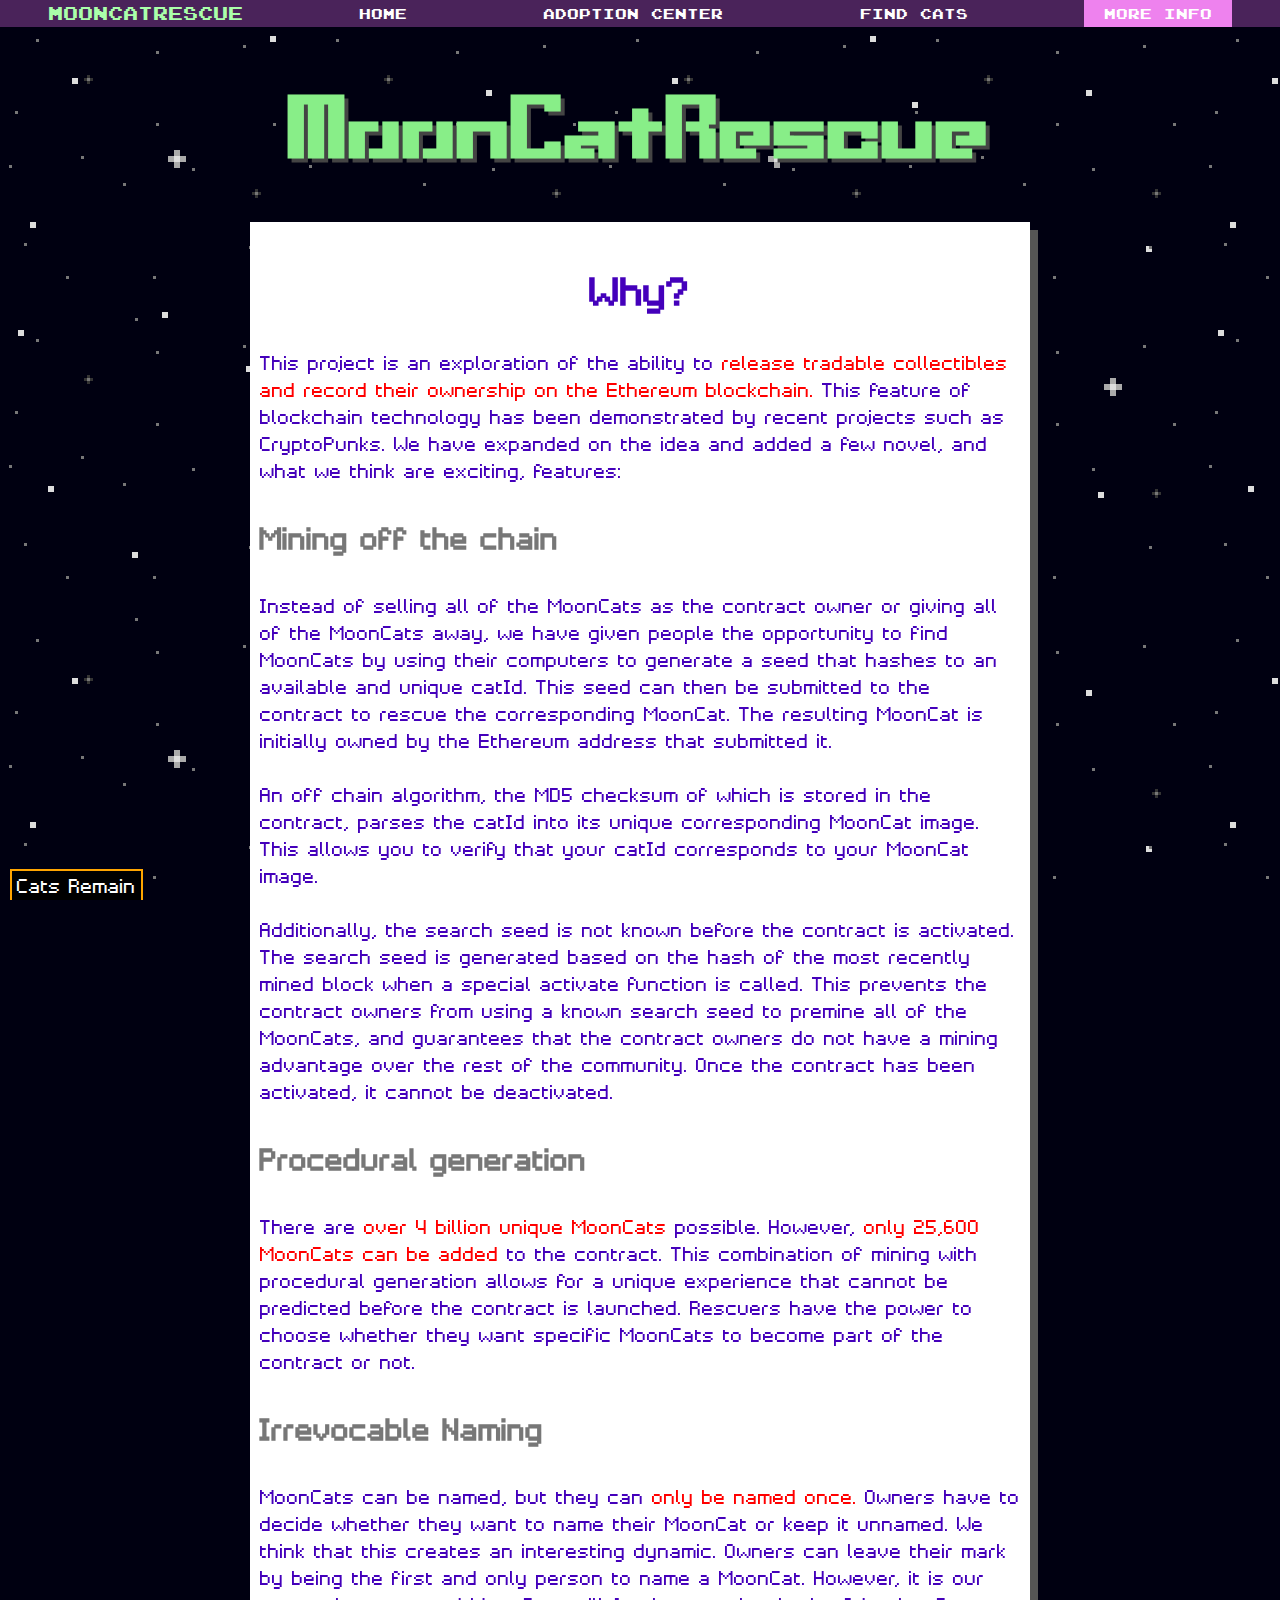
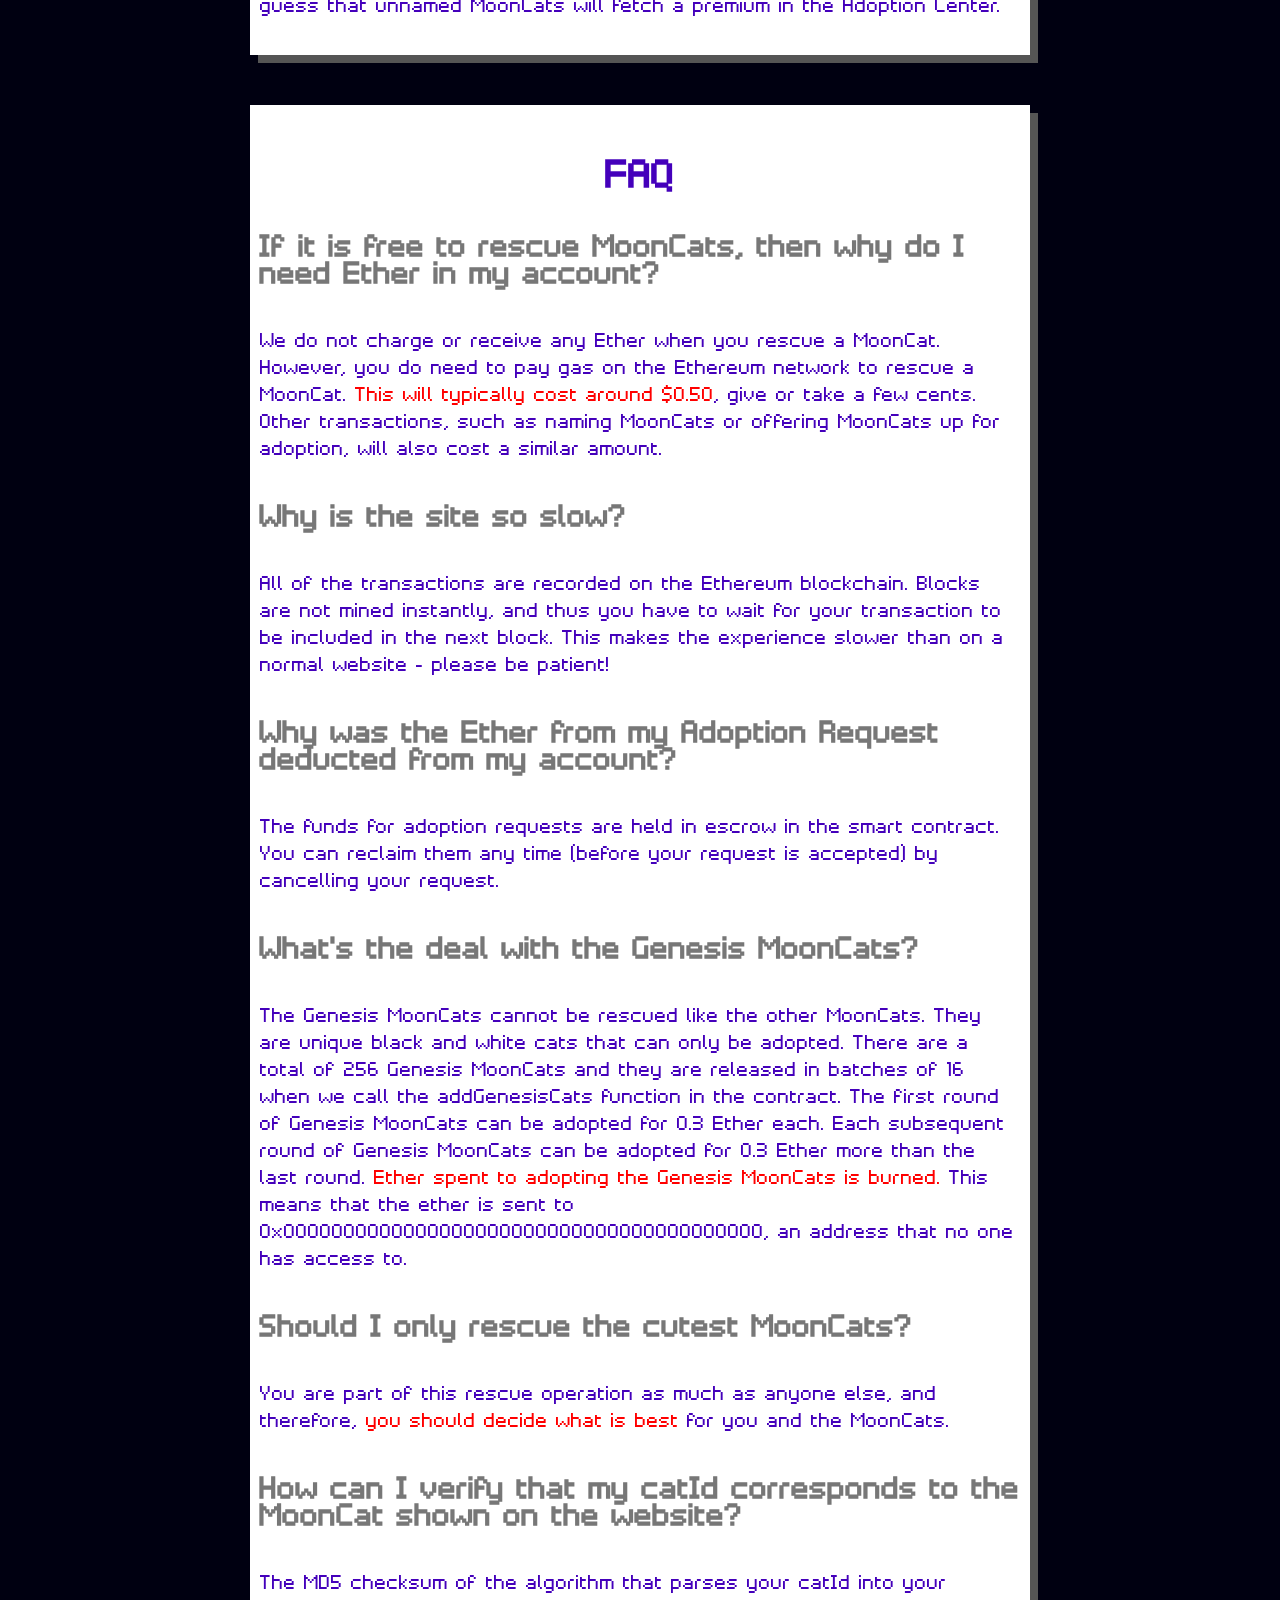
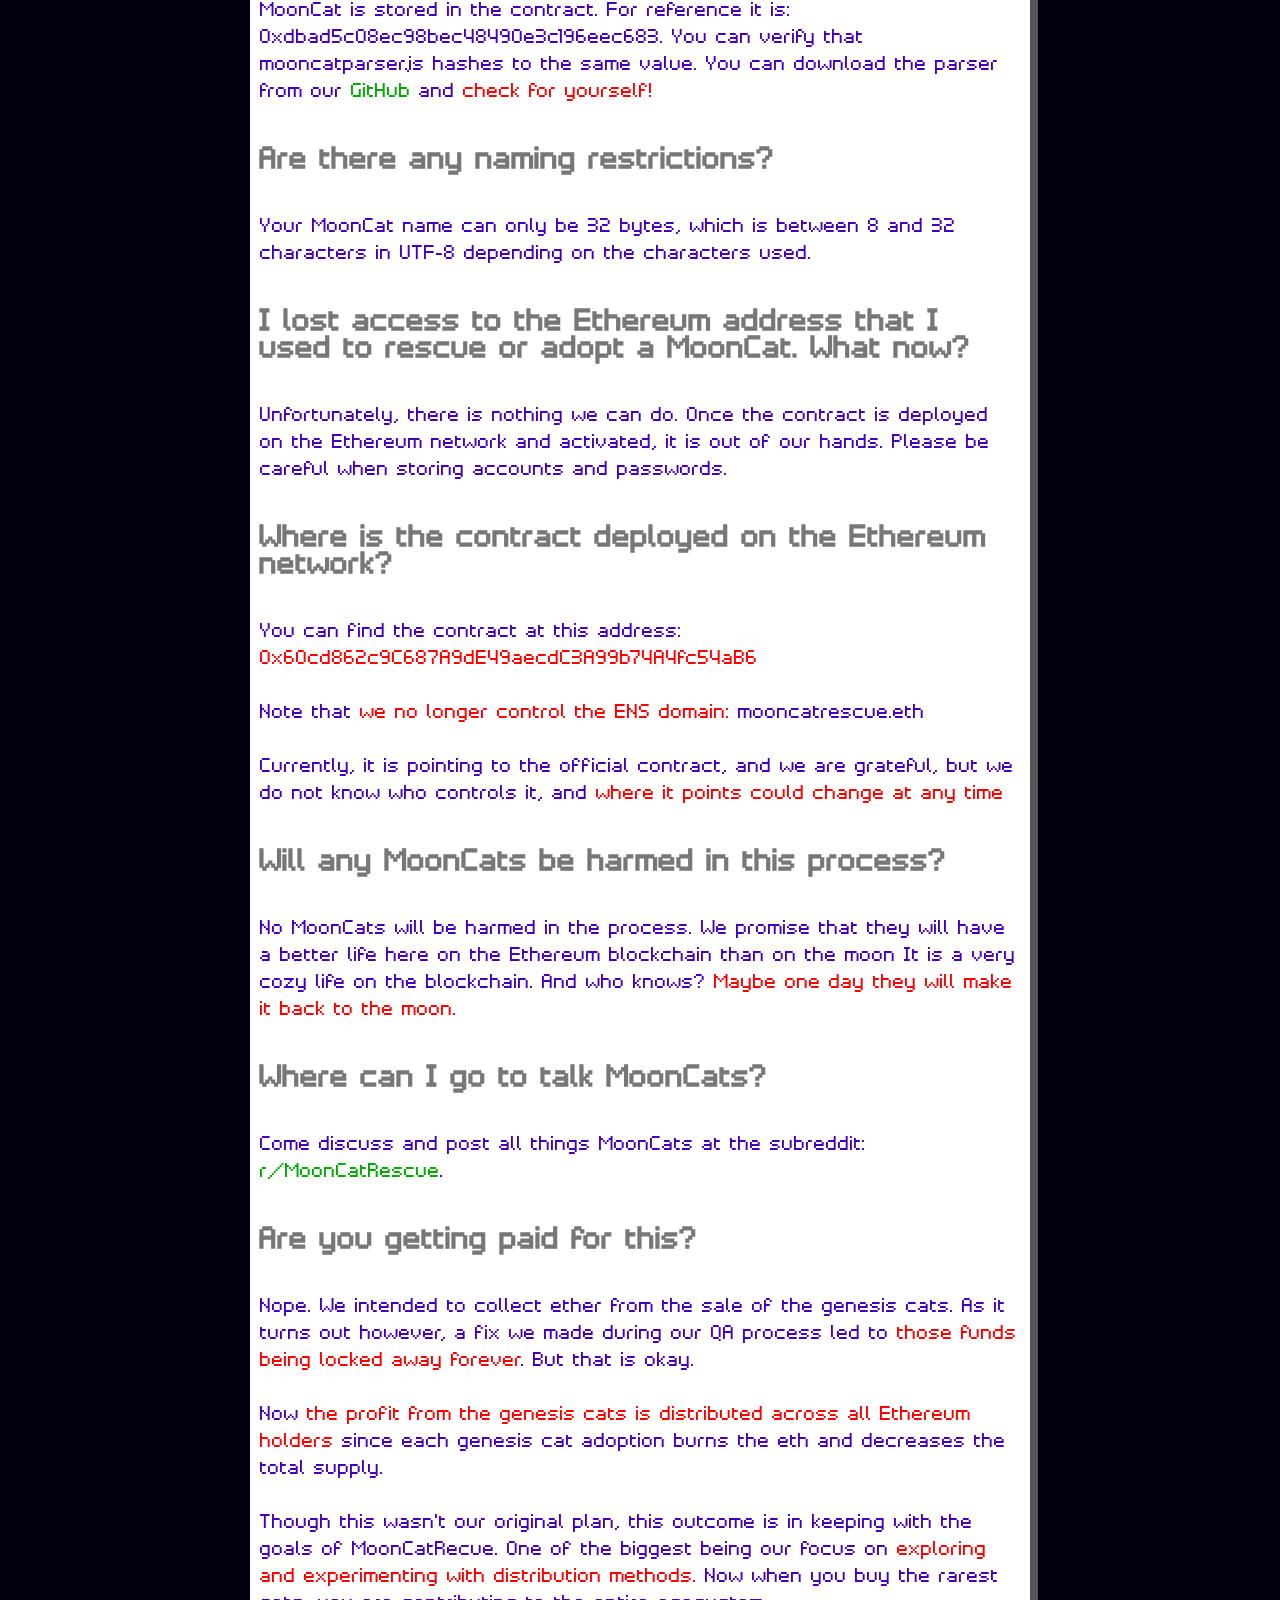
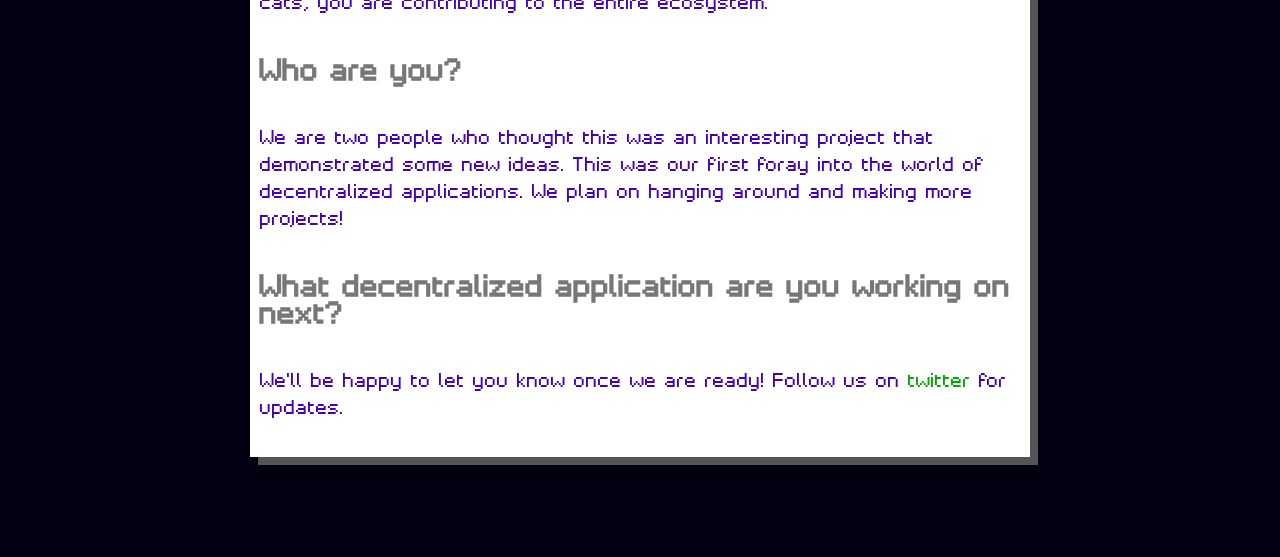
<file: info.html>
<html>
    <head>
	<meta charset="utf-8">
	<title>MoonCat Info</title>
	<link rel="stylesheet" type="text/css" href="css/site.css">
	<script src="js/jquery-3.2.1.min.js"></script>
	<link rel="icon" href="favicon.ico">
    </head>
    <body>
	<div id="background1"></div>
	<div id="background2"></div>
	<script src="js/background.js">	</script>

	<nav>
	    <span class="logotype">MoonCatRescue</span>
	    <a href>Home</a>
	    <a href="adopt.html">Adoption Center</a>
	    <a href="scan.html">Find Cats</a>
	    <a href="info.html" class="active">More Info</a>
	</nav>
	<h1 class="center">MoonCat&#8203;Rescue</h1>
	<div class="panel">
	    <h2> Why?</h2>
	    <p>
		This project is an exploration of the ability to <em>release tradable collectibles and record their ownership on the Ethereum blockchain.</em>  This feature of blockchain technology has been demonstrated by recent projects such as CryptoPunks.  We have expanded on the idea and added a few novel, and what we think are exciting, features:
	    </p>
	    <h3>
		Mining off the chain
	    </h3>
	    <p>
		Instead of selling all of the MoonCats as the contract owner or giving all of the MoonCats away, we have given people the opportunity to find MoonCats by using their computers to generate a seed that hashes to an available and unique catId.  This seed can then be submitted to the contract to rescue the corresponding MoonCat.  The resulting MoonCat is initially owned by the Ethereum address that submitted it.
	    </p>
	    <p>
		An off chain algorithm, the MD5 checksum of which is stored in the contract, parses the catId into its unique corresponding MoonCat image.  This allows you to verify that your catId corresponds to your MoonCat image.
	    </p>
	    <p>
		Additionally, the search seed is not known before the contract is activated.  The search seed is generated based on the hash of the most recently mined block when a special activate function is called.  This prevents the contract owners from using a known search seed to premine all of the MoonCats, and guarantees that the contract owners do not have a mining advantage over the rest of the community.  Once the contract has been activated, it cannot be deactivated.
	    </p>
	    <h3>
		Procedural generation
	    </h3>
	    <p>
		There are <em>over 4 billion unique MoonCats</em> possible.  However, <em>only 25,600 MoonCats can be added</em> to the contract.  This combination of mining with procedural generation allows for a unique experience that cannot be predicted before the contract is launched.  Rescuers have the power to choose whether they want specific MoonCats to become part of the contract or not.
	    </p>
	    <h3>
		Irrevocable Naming
	    </h3>
	    <p>
		MoonCats can be named, but they can <em>only be named once.</em>  Owners have to decide whether they want to name their MoonCat or keep it unnamed.  We think that this creates an interesting dynamic.  Owners can leave their mark by being the first and only person to name a MoonCat.  However, it is our guess that unnamed MoonCats will fetch a premium in the Adoption Center.
	    </p>

	</div>
	<div class="panel">
	    <h2>FAQ</h2>
	    <h3>If it is free to rescue MoonCats, then why do I need Ether in my account?</h3>
	    <p>
		We do not charge or receive any Ether when you rescue a MoonCat.  However, you do need to pay gas on the Ethereum network to rescue a MoonCat.  <em>This will typically cost around $0.50</em>, give or take a few cents.  Other transactions, such as naming MoonCats or offering MoonCats up for adoption, will also cost a similar amount.
	    </p>
	    <h3>Why is the site so slow?</h3>
	    <p>
		All of the transactions are recorded on the Ethereum blockchain.  Blocks are not mined instantly, and thus you have to wait for your transaction to be included in the next block.  This makes the experience slower than on a normal website - please be patient!
	    </p>
	    <h3>Why was the Ether from my Adoption Request deducted from my account?</h3>
	    <p>
		The funds for adoption requests are held in escrow in the smart contract. You can reclaim them any time (before your request is accepted) by cancelling your request.
	    </p>
	    <h3> What's the deal with the Genesis MoonCats?</h3>
	    <p>
		The Genesis MoonCats cannot be rescued like the other MoonCats.  They are unique black and white cats that can only be adopted.  There are a total of 256 Genesis MoonCats and they are released in batches of 16 when we call the addGenesisCats function in the contract.  The first round of Genesis MoonCats can be adopted for 0.3 Ether each.  Each subsequent round of Genesis MoonCats can be adopted for 0.3 Ether more than the last round.<em> Ether spent to adopting the Genesis MoonCats is burned.</em>  This means that the ether is sent to 0x0000000000000000000000000000000000000000, an address that no one has access to.
	    </p>
	    <h3>Should I only rescue the cutest MoonCats?</h3>
	    <p>
		You are part of this rescue operation as much as anyone else, and therefore, <em>you should decide what is best</em> for you and the MoonCats.</p>
	    <h3>How can I verify that my catId corresponds to the MoonCat shown on the website?</h3>
	    <p>
		The MD5 checksum of the algorithm that parses your catId into your MoonCat is stored in the contract.  For reference it is: 0xdbad5c08ec98bec48490e3c196eec683.  You can verify that mooncatparser.js hashes to the same value.  You can download the parser from our <a href="https://github.com/ponderware">GitHub</a> and <em>check for yourself!</em>
	    </p>
	    <h3>Are there any naming restrictions?</h3>
	    <p>
		Your MoonCat name can only be 32 bytes, which is between 8 and 32 characters in UTF-8 depending on the characters used.
	    </p>
	    <h3>I lost access to the Ethereum address that I used to rescue or adopt a MoonCat.  What now?</h3>
	    <p>
		Unfortunately, there is nothing we can do.  Once the contract is deployed on the Ethereum network and activated, it is out of our hands.  Please be careful when storing accounts and passwords.
	    </p>
	    <h3>Where is the contract deployed on the Ethereum network?</h3>
	    <p>
		You can find the contract at this address: <a href="https://etherscan.io/address/0x60cd862c9c687a9de49aecdc3a99b74a4fc54ab6"><em>0x60cd862c9C687A9dE49aecdC3A99b74A4fc54aB6</em></a>
	    </p>
	    <p>
		Note that <em>we no longer control the ENS domain:</em> mooncatrescue.eth
	    </p>
	    <p>
	      Currently, it is pointing to the official contract, and we are grateful, but we do not know who controls it, and <em>where it points could change at any time</em>
	      </p>
	    <h3>Will any MoonCats be harmed in this process?</h3>
	    <p>
		No MoonCats will be harmed in the process.  We promise that they will have a better life here on the Ethereum blockchain than on the moon  It is a very cozy life on the blockchain.  And who knows?  <em>Maybe one day they will make it back to the moon.</em>
	    </p>
	    <h3>Where can I go to talk MoonCats?</h3>
	    <p>
	    Come discuss and post all things MoonCats at the subreddit: <a href="https://www.reddit.com/r/MoonCatRescue">r/MoonCatRescue</a>.
	    </p><h3>Are you getting paid for this?</h3>
	    <p>
		Nope. We intended to collect ether from the sale of the genesis cats. As it turns out however, a fix we made during our QA process led to <em>those funds being locked away forever</em>. But that is okay.
	    </p>
	    <p>
		Now <em>the profit from the genesis cats is distributed across all Ethereum holders</em> since each genesis cat adoption burns the eth and decreases the total supply.
	    </p>
	    <p>
		Though this wasn't our original plan, this outcome is in keeping with the goals of MoonCatRecue. One of the biggest being our focus on <em>exploring and experimenting with distribution methods.</em> Now when you buy the rarest cats, you are contributing to the entire ecosystem.
	    </p>
	    <h3>Who are you?</h3>
	    <p>
		We are two people who thought this was an interesting project that demonstrated some new ideas.  This was our first foray into the world of decentralized applications.  We plan on hanging around and making more projects!
	    </p>
	    <h3>What decentralized application are you working on next?</h3>
	    <p>
		We'll be happy to let you know once we are ready!  Follow us on <a href="https://twitter.com/ponderware">twitter</a> for updates.
	    </p>

	</div>
	<div id="remaining-cats">
	    <em><span id="remaining-cats-count"></span></em>
	    <a href="adopt.html">Cats Remain
	</a></div>
	<script src="js/remaining.js"></script>
	<script>
	 (function(i,s,o,g,r,a,m){i['GoogleAnalyticsObject']=r;i[r]=i[r]||function(){
	     (i[r].q=i[r].q||[]).push(arguments)},i[r].l=1*new Date();a=s.createElement(o),
				  m=s.getElementsByTagName(o)[0];a.async=1;a.src=g;m.parentNode.insertBefore(a,m)
	 })(window,document,'script','https://www.google-analytics.com/analytics.js','ga');
	 ga('create', 'UA-104168723-1', 'auto');
	 ga('send', 'pageview');
	</script>

    </body>
</html>
</file>
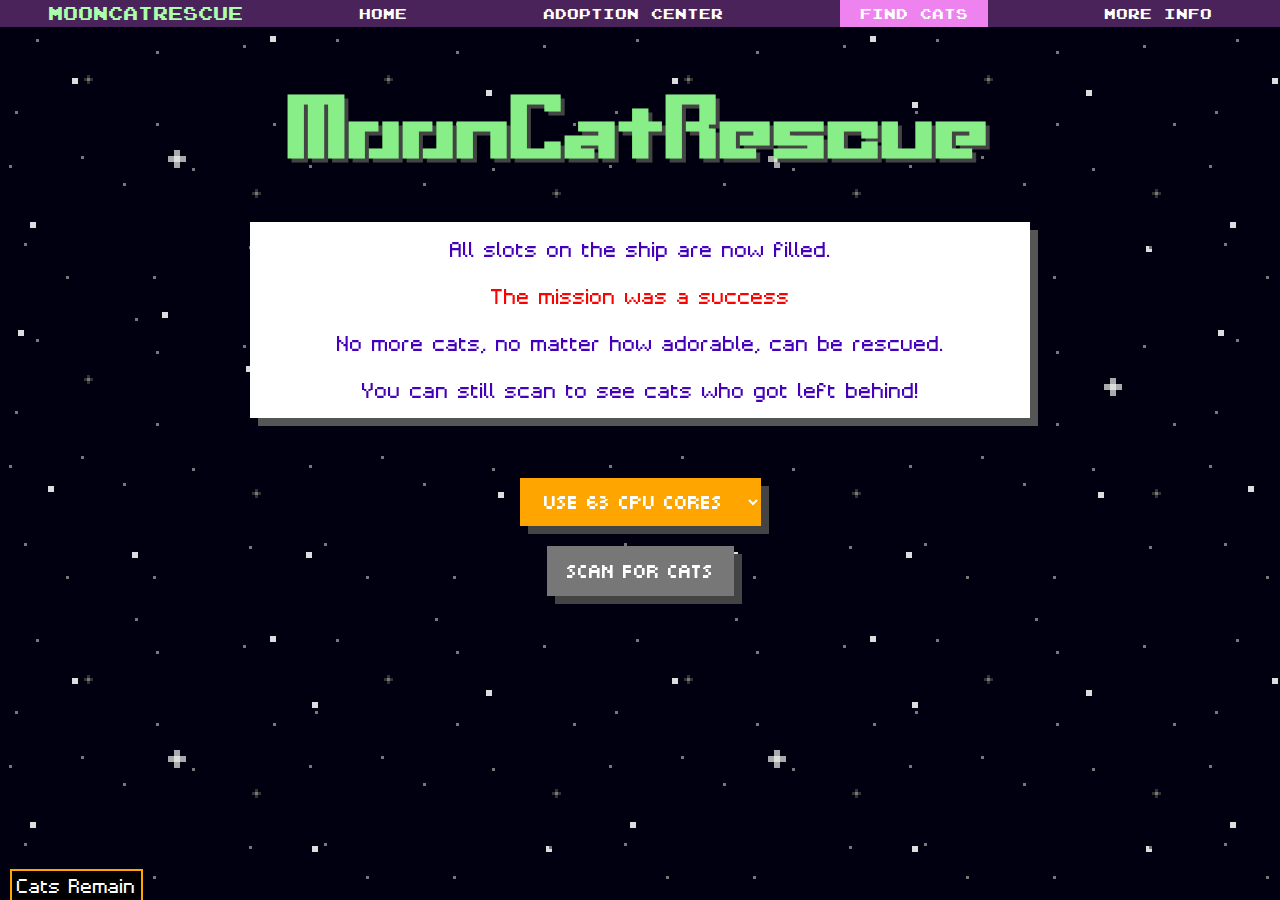
<file: scan.html>
<html>
    <head>
	<meta charset="utf-8">
	<title>MoonCat Scanner</title>
	<link rel="stylesheet" type="text/css" href="css/site.css">
	<script src="js/jquery-3.2.1.min.js"></script>
	<link rel="icon" href="favicon.ico">
    </head>
    <body>
	<script src="js/mooncatparser.js"></script>
	<script src="js/mine.js"></script>
	<script src="js/contract.js"></script>
	<script src="js/search.js"></script>
	<div id="background1"></div>
	<div id="background2"></div>
	<script src="js/background.js">	</script>
	<nav>
	    <span class="logotype">MoonCatRescue</span>
	    <a href>Home</a>
	    <a href="adopt.html">Adoption Center</a>
	    <a href="scan.html" class="active">Find Cats</a>
	    <a href="info.html">More Info</a>
	</nav>

	<h1 class="center">MoonCat&#8203;Rescue</h1>
	<div class="center clear-panel">
	    <div id="wait" style="display:none">

		<div class="panel">
		    <div class="info">
			Mining Cats through this page requires <a href="https://metamask.io/">MetaMask</a>. Please ensure you have it installed & running and that your account is unlocked.
		    </div>
		    <div class="info">
			Alternatively, if you know what you are doing, you can click the button below which will allow you to mine for cats, but will require you to submit the seed to the blockchain manually.
		    </div>
		</div>
		<h2 class="hex">Waiting For Web3</h2>
		<div>
		    <button class="cancel reset-btn">Rescue Manually</button>
		</div>

	    </div>
	    <div id="idle" style="display:none">
		<div class="panel">
		    <div class="info">
		      All slots on the ship are now filled.
		    </div>
		    <div class="info">
		      <em>The mission was a success</em>
		    </div>
		    <div class="info">
		      No more cats, no matter how adorable, can be rescued.
		    </div>
		    <div class="info">
		      You can still scan to see cats who got left behind!
		    </div>
		</div>
		<div>
		    <select id="cores"></select>
		</div>
		<div>
		    <button id="scan-btn" class="okay">Scan for Cats</button>
		</div>
	    </div>

	    <div id="mine" style="display:none">
		<div class="panel">
		    <div class="info">
			Scanning for adorable mooncats...
		    </div>
		</div>
		<canvas id="moon"></canvas>
	    </div>

	    <div id="choose" style="display:none">
		<div class="panel auto">
		    <div class="info">
			Cat Found!
		    </div>
		</div>
		<div class="panel manual">
		    <div class="info">
			Cat Found!
		    </div>
		    <div class="info">
		      This kitten will live out his days happily in underground moon caverns.
		    </div>
		    <div class="info">
		      <em>He can't be rescued</em>, but he's glad you stopped by to say hi.
		    </div>
		</div>
		<img class="cat-image">
		<div class="cat-id hex"></div>
		<div class="cat-seed hex"></div>
		<div class="cat-time hex"></div>
		<div class="auto">
		    <button class="ok" id="rescue-btn">Rescue Cat</button>
		    <button class="cancel" id="leave-btn">Leave Cat</button>
		</div>
		<div class="manual">
		    <button class="okay reset-btn">Scan For Another Cat</button>
		</div>

	    </div>
	    <div id="rescue" style="display:none">
		<div class="panel">Rescuing Cat..</div>
		<br>
		<div class="loader">Rescue in Progress</div>

	    </div>
	    <div id="success" style="display:none">
		<div class="panel">
		    <div class="info">
			Success!
		    </div>
		    <div class="info">
			Your cat was rescued. View and name your new cat over in the <a href="adopt.html">Adoption Center</a>!
		    </div>
		</div>
		<img class="cat-image">
		<div class="cat-id hex"></div>
		<div class="cat-seed hex"></div>
		<div class="cat-time hex"></div>

		<button class="okay reset-btn">Find Another Cat</button>
	    </div>

	    <div id="failure" style="display:none">
		<div class="panel">
		    <div class="info">
			Failed :(
		    </div>
		    <div class="info">
			Something went wrong
		    </div>
		</div>
		<img class="cat-image">
		<div class="cat-id hex"></div>
		<div class="cat-seed hex"></div>
		<div class="cat-time hex"></div>
		<button class="cancel reset-btn">Cancel</button>
	    </div>


	</div>

	<script>
	 var searchSeed = "0xd14b1349b8662386a0002c6dbc7f8ced11312226af1da67a1be7b28f66fed6cd";

	 var mineCat = createMiner(searchSeed),
	     account = null,
	     catSeed = null,
	     catId = null,
	     catImage = null,
	     catTime = null,
	     rescueTx = null;


	 function setDisplay(active){
	     if(account){
		 $(".auto").css("display", "block");
		 $(".manual").css("display", "none");
	     }else{
		 $(".manual").css("display", "block");
		 $(".auto").css("display", "none");
	     }

	     $("#wait").css("display", active == "wait" ? "block" : "none");
	     $("#idle").css("display", active == "idle" ? "block" : "none");
	     $("#mine").css("display", active == "mine" ? "block" : "none");
	     $("#choose").css("display", active == "choose" ? "block" : "none");
	     $("#rescue").css("display", active == "rescue" ? "block" : "none");
	     $("#success").css("display", active == "success" ? "block" : "none");
	     $("#failure").css("display", active == "failure" ? "block" : "none");
	     if(active == "mine"){
		 startSearchAnimation();
	     }else{
		 stopSearchAnimation();
	     }
	 }
	 setDisplay("idle");
	 /*function waitForWeb3(){
	     setDisplay("wait");
	 }
	 */
	 function idle(){
	     setDisplay("idle");
	 }
	 function miningComplete(result){
	     catSeed = result[0];
	     catId = result[1];
	     catImage = drawCat(catId);
	     catTime = result[2];
	     if(false && account){
		 mcr.catOwners(catId, function(err, catOwner){
		     if(catOwner == "0x0000000000000000000000000000000000000000"){
			 setDisplay("choose");
			 $(".cat-image").attr("src", catImage);
			 $(".cat-id").html("id: " + catId);
		       //$(".cat-seed").html("seed: " + catSeed);
			 $(".cat-time").html("found in " + catTime + " seconds");
		     }else{
			 console.log("duplicate cat detected. rescanning...");
			 startMining();
		     }
		 })
	     }else{
		 setDisplay("choose");
		 $(".cat-image").attr("src", catImage);
		 $(".cat-id").html("id: " + catId);
                 //$(".cat-seed").html("seed: " + catSeed);
		 $(".cat-time").html("found in " + catTime + " seconds");
	     }
	 }

	 function startMining(){
	     setDisplay("mine");
	     var concurrency = parseInt($("#cores").val(), 10);
	     mineCat(concurrency, miningComplete);
	 }

	 function checkForRescueReceipt(){
	     if(rescueTx){
		 web3.eth.getTransactionReceipt(rescueTx, function(err, result){
		     if(err || result){
			 //console.log(err);
			 //console.log(JSON.stringify(result,null,2));
		     }
		     if(err){
			 rescueTx = null;
			 setDisplay("failure");
		     }else if(result){
			 var blockNumber = result.blockNumber;
			 if(blockNumber){
			     rescueTx = null;
			     setDisplay("success");
			 }else{
			     setTimeout(checkForRescueReceipt, 5000);
			 }
		     }else{
			 setTimeout(checkForRescueReceipt, 5000);
		     }
		 });
	     }
	 }

	 function rescueCat(){
	     setDisplay("rescue");
	     mcr.rescueCat(catSeed, function(err, result){
		 if(err) {
		     setDisplay("failure");
		 }else{
		     rescueTx = result;
		     checkForRescueReceipt();
		 }
	     })
	 }

	 function loadWeb3(){
	     /*if (typeof web3 !== 'undefined') {
		 var w = new Web3(web3.currentProvider);
		 account = w.eth.defaultAccount;
		 if(account){
		     window.web3 = w;
		     var mcr = loadMoonCatRescueContract(w, moonCatRescueContractAddress);
		     window.mcr = mcr;
		     idle();
		 }else{
		     setTimeout(loadWeb3, 1000);
		 }
	     }else{
		 setTimeout(loadWeb3, 1000);
	     }*/
	 }

	 $(document).ready(function() {
	     for(var i = 0; i < navigator.hardwareConcurrency; i++){
		 var c = i + 1;
		 var selected = c == navigator.hardwareConcurrency - 1 ? "selected" : "";
		 $("#cores").append($('<option value="' + c + '" '+selected+'>Use ' + c + ' CPU Core' + (c == 1 ? "" : "s") + '</option>'))
	     }
	     $("#contract-address").html(moonCatRescueContractAddress);
	     $("#scan-btn").on('click', startMining);
	     $("#rescue-btn").on('click', rescueCat);
	     $(".reset-btn").on('click', idle);
	     $("#leave-btn").on('click', function(){
		 if(confirm("Sure about that?")){
		     idle();
		 }
	     });

	     //waitForWeb3()

	     //loadWeb3();
	 })

	 function cb(err, result){var res = result ? result.toString():null;console.log(err, res)};

	 function drawCat(catId, size){
	     size = size || 10;
	     var data = mooncatparser(catId);
	     var canvas = document.createElement("canvas");
	     canvas.width = size * data.length;
	     canvas.height = size * data[1].length;
	     var ctx = canvas.getContext("2d");

	     for(var i = 0; i < data.length; i++){
		 for(var j = 0; j < data[i].length; j++){
		     var color = data[i][j];
		     if(color){
			 ctx.fillStyle = color;
			 ctx.fillRect(i * size, j * size, size, size);
		     }
		 }
	     }
	     return canvas.toDataURL();
	 }
	 function sampleAllCats(){
	     var $demo = $("#demoDraw");
	     $demo.html("");
	     for(var i = 0; i < 256; i++){
		 var x = ("0" + i.toString(16)).slice(-2);
		 var color = "#fff";
		 if (Math.floor(i / 4) % 4 == 0) {
		     color = "green";
		 }

		 var $cat = $('<div class="demo-cat" style="background-color:'+color+'"><img src="' + drawCat("ff" + x + "000000",2) + '"></div>').appendTo($demo);
		 $('<div>id: '+ "ff" + x + "000ca7" +'</div>').appendTo($cat);
	     }
	 }

	</script>
	<div id="countdown-cover" style="display:none;">
	    <div id="countdown">
		<div id="countdown-text">The MoonCatRescue Operation Begins In:</div>
		<div id="countdown-timer">
		</div>
	    </div>
	</div>

	<script src="js/countdown.js"></script>

	<div id="remaining-cats">
	    <em><span id="remaining-cats-count"></span></em>
	    <a href="adopt.html">Cats Remain
	</a></div>
	<script src="js/remaining.js"></script>
    </body>
</html>
</file>
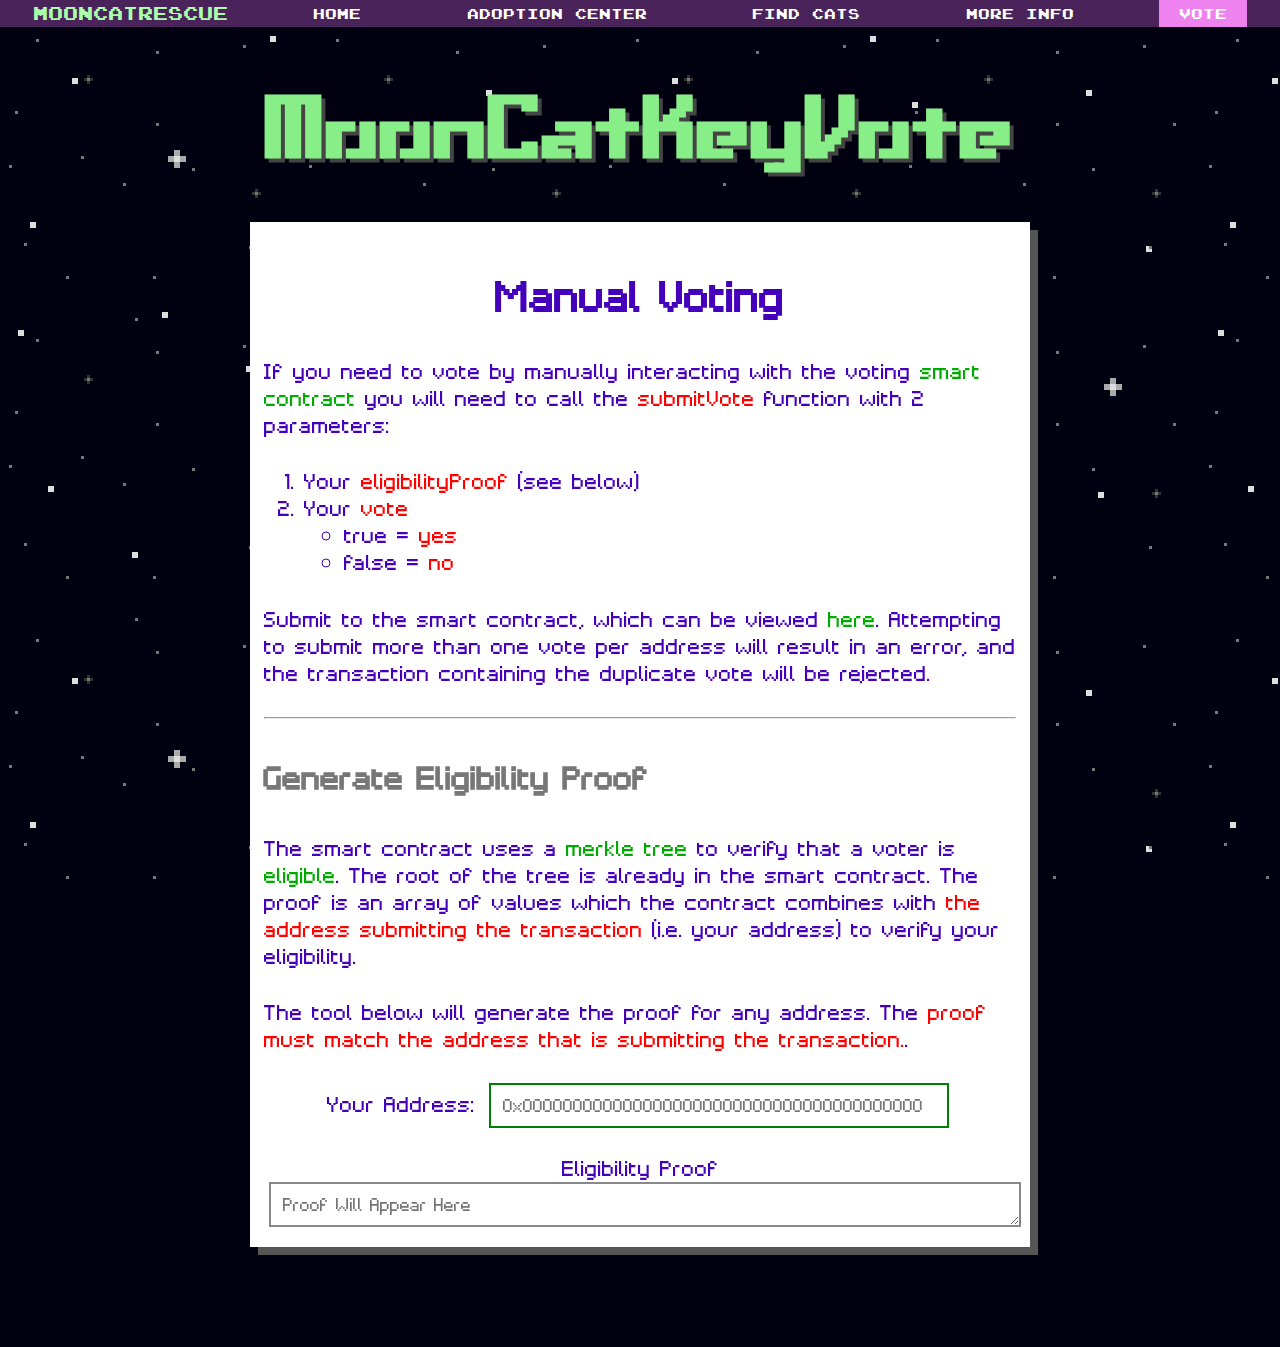
<file: vote/manual.html>
<!DOCTYPE html>
<html>
  <head>
    <meta charset="utf-8">
    <title>MoonCatRescue</title>
    <link rel="stylesheet" type="text/css" href="css/style.css">
    <link rel="stylesheet" type="text/css" href="../css/site.css">
    <style>

     @font-face {
       font-family: 'logotype';
       src: url('fonts/setbackt.ttf');
     }
     @font-face {
       font-family: 'logotype-small';
       src: url('fonts/joystix_monospace-webfont.woff2'), url('fonts/joystix_monospace-webfont.woff2');
     }

     @font-face {
       font-family: 'screen1';
       src: url('fonts/MunroSmall.ttf');
     }

     @font-face {
       font-family: 'screen2';
       src: url('fonts/MunroNarrow.ttf');
     }

     @font-face {
       font-family: 'pixelar';
       src: url('fonts/pixelar_regular-webfont.woff2'), url('fonts/pixelar_regular-webfont.woff');
     }
     .vote button {
       font-size: 1.1em;
       margin: 15px;
     }


     input, textarea{
       position: relative;
       margin-left: 5px;
       margin-right: 5px;
       font-size: 0.8em;
       padding: 8px 12px;
       color: #222;
       font-family: 'pixelar', courier, mono space, sans-serif;
       background-color: #fff;
       border: 2px solid grey;
       width:46ch;
       /*box-shadow: inset 6px 6px 0px 0px #333, inset 8px 8px 0px 0px #444444;
	  text-shadow: 6px 6px 0px #3a3a3a;*/
     }

     input, textarea{
       outline: none;
       border-color: green;
     }

     input:focus.invalid, textarea:focus.invalid {
       border-color: red;
     }


    </style>
    <link rel="icon" href="../favicon.ico">
  </head>
  <body>
    <div id="background1"></div>
    <div id="background2"></div>
    <script src="../js/jquery-3.2.1.min.js"></script>
    <script src="../js/background.js"> </script>
    <nav>
      <span class="logotype">MoonCatRescue</span>
      <a href="../">Home</a>
      <a href="../adopt.html">Adoption Center</a>
      <a href="../scan.html">Find Cats</a>
      <a href="../info.html">More Info</a>
      <a href class="active">Vote</a>
    </nav>
    <h1 class="center">MoonCatKey&#8203;Vote</h1>
    <div class="panel">
      <div class="info">
	<h2>Manual Voting</h2>
	<p>
	  If you need to vote by manually interacting with the voting <span id="smartcontractaddress">smart contract</span> you will need to call the <em>submitVote</em> function with 2 parameters:
	</p>
	<ol>
	  <li>
	    Your <em>eligibilityProof</em> (see below)
	  </li>
	  <li>
	    Your <em>vote</em>
	    <ul>
	      <li>
		true = <em>yes</em>
	      </li>
	      <li>
		false = <em>no</em>
	      </li>
	    </ul>
	  </li>
	</ol>
	<p>
	  Submit to the smart contract, which can be viewed <span id="smartcontractaddress2">here</span>. Attempting to submit more than one vote per address will result in an error, and the transaction containing the duplicate vote will be rejected.
	</p>
	<hr>
	<h3>Generate Eligibility Proof</h3>
	<p>
	  The smart contract uses a <a target="_blank" href="https://en.wikipedia.org/wiki/Merkle_tree">merkle tree</a> to verify that a voter is <a target="_blank" href="eligible_voter_list.txt">eligible</a>. The root of the tree is already in the smart contract. The proof is an array of values which the contract combines with <em>the address submitting the transaction</em> (i.e. your address) to verify your eligibility.
	</p>
	<p>
	  The tool below will generate the proof for any address. The <em>proof must match the address that is submitting the transaction.</em>.
	</p>
	<div class="center">
	  <div>
	    <label for="address-input">Your Address:</label>
	    <input id="address" name="address-input" placeholder="0x0000000000000000000000000000000000000000">
	  </div>
	  <div>
	    <br>
	    Eligibility Proof
	    <textarea id="proof" rows="1" style="width:100%;border-color:#888;" placeholder="Proof Will Appear Here"></textarea>
	    <!-- <button id="gen-proof" style="background-color:orange;">Generate</button>-->
	  </div>
	</div>


      </div>
    </div>
    <script src="js/web3.min.js"></script>
    <script src="js/merkletree.js"></script>
    <script src="js/eligible_addresses.js"></script>
    <script src="js/eligible.js"> </script>

    <script>
     var $address = document.getElementById("address");
     var $proof = document.getElementById("proof");
     var $gen = document.getElementById("gen-proof");
     var lastProof = "";
     $address.addEventListener('input', function(e){
       var address = e.target.value.trim().replace(/[^0-9a-fA-Fx]/g, "");
       $address.value = address;

       if(address.length == 42){
	 $address.style = "";
	 //$gen.style = "background-color:green;";
       }else{
	 $address.style = "border-color:red;";
	 //$gen.style = "background-color:red;";
       }



       //})

       //$gen.addEventListener('click', function(){
       var address = $address.value.trim();
       if(address.length < 42){
	 $proof.value = "Invalid Address (too short)";
	 return;
       }else if (address.length > 42){
	 $proof.value = "Invalid Address (too long)";
	 return;

       }
       try {
	 var proof = EMT.getHexProof(address);
       }catch (e){
	 console.error(e);
	 $proof.value = "Invalid Address (error generating proof)";
	 return;
       }

       if ( proof.length === 0){
	 $proof.value = "Ineligible Address";
       }else{
	 lastProof = JSON.stringify(proof).replace(/"/g, "");
	 $proof.value = lastProof;
	 $proof.rows = 10;
       }
     })
     //$proof.addEventListener('input', function(e){
     //  $proof.value = lastProof;
     //})


     document.getElementById('smartcontractaddress').innerHTML = "<a target='_blank' href='https://etherscan.io/address/" + voteContractAddress + "#code'>smart contract</a>";
     document.getElementById('smartcontractaddress2').innerHTML = "<a target='_blank' href='https://etherscan.io/address/" + voteContractAddress + "#code'>here</a>";
    </script>

  </body>
</html>
</file>
<file: css/site.css>
* {
    Box-sizing: border-box;
}

@font-face {
    font-family: 'logotype';
    src: url('../fonts/setbackt.ttf');
}
@font-face {
    font-family: 'logotype-small';
    src: url('../fonts/joystix_monospace-webfont.woff2'), url('../fonts/joystix_monospace-webfont.woff2');
}

@font-face {
    font-family: 'screen1';
    src: url('../fonts/MunroSmall.ttf');
}

@font-face {
    font-family: 'screen2';
    src: url('../fonts/MunroNarrow.ttf');
}

@font-face {
    font-family: 'pixelar';
    src: url('../fonts/pixelar_regular-webfont.woff2'), url('../fonts/pixelar_regular-webfont.woff');
}

body {
    font-family: 'Helvetica Neue', Verdana, Helvetica, Arial, sans-serif;
    max-width: 800px;
    margin: 0 auto;
    padding-top: 72px;
    padding-bottom: 50px;
    font-size: 1.125em;
    color: #333;
    line-height: 1.5em;
    color: #fff;
    background-color: #000011;
}

#background1, #background2{
    position: fixed;
    top: 0;
    left: 0;
    right: 0;
    height: 100vh;
    z-index: -1;
    backround-repeat: repeat;
}
#background1 {
    background-image: url("../img/bg0.png");
}
#background2 {
   background-image: url("../img/bg2.png");
}

nav {
    position: fixed;
    z-index: 1000;
    top: 0;
    left: 0;
    right: 0;
    background-color: #4A235A;
    display: flex;
    flex-direction: row;
    flex-wrap: wrap;
    justify-content: space-around;
    align-content: stretch;
    align-items: center;
}

nav a {
    display: inline-block;
    order: 0;
    flex: 0 1 auto;
    align-self: auto;
    cursor: pointer;

    font-family: 'logotype-small', courier, mono space;
    font-size: .8em;
    /*font-family: 'pixelar';
    font-size: 1.2em;*/

    color: #ffffff;
    padding-left: 20px;
    padding-right: 20px;
}

nav .logotype {
    order: 0;
    flex: 0 1 auto;
    align-self: flex-end;
    font-family: 'logotype-small', courier, mono space;
    color: #aaffaa;

}

nav a.active {
    background-color: violet;
}

nav a.active:hover {
    text-decoration: none;
}

h1, h2, h3 {

}
h1 {
    font-family: 'logotype', courier, mono space;
    font-size: 5em;
    line-height: 1em;
    color: #88ee88;
    margin-top: 10px;
    margin-bottom: 20px;
    text-shadow: 4px 4px 0px #444;

}

h2 {
    font-size: 2em;
    text-align: center;

}

h3 {
    font-size: 1.5em;
    color: #777;
}

a {
    color: #00aa00;
    text-decoration: none;

}

a:hover {
    text-decoration: underline;
}

.center{
    text-align: center;
}
.hex-text {
    color: #00aa00;
    margin: 10px;
    font-family: 'pixelar', mono space;
}

.hex {
    margin: 10px;
    font-size: 1.2em;
    font-family: screen1;
    color: #bbffbb;
}

.panel .hex {
    color: #222;
}

.panel{
    color: #4400bb;
    background-color: #fff;
    margin: 50px 10px;
    padding: 10px;
    font-size: 1.5em;
    font-family: 'pixelar', mono space, sans-serif;
    box-shadow: 8px 8px 0px 0px #555555;
}
.panel em, em {
    color: red;
    font-style: normal;
}

.panel .info{
    margin: 4px;
    font-size: 1.1em;

}

.info+.info{
    margin-top: 20px;
}

.clear-panel {
    /*margin: 50px 10px;*/
   /* padding: 10px;*/
    background-color: none;
}

button{
    padding: 10px 20px;
    margin: 10px;
    font-size: 1.5em;
    font-family: screen1;
    border: none;
    color: #ffffff;
    background-color: #777777;
    box-shadow: 8px 8px 0px 0px #444444;
    cursor: pointer;
    outline: none;
}

button:hover{
    position: relative;
    top: 3px;
    left: 3px;
    box-shadow: 5px 5px 0px 0px #444444;
}

button:active{
    position: relative;
    top: 6px;
    left: 6px;
    box-shadow: 2px 2px 0px 0px #444444;
}

button.ok{
    background-color: green;
}

button.cancel{
    background-color: red;
}

button.nav{
    background-color: blue;
}

button.select{
    background-color: orange;
}


select{
    padding: 10px 20px;
    margin: 10px;
    font-size: 1.5em;
    font-family: screen1;
    border: none;
    color: #ffffff;
    background-color: orange;
    box-shadow: 8px 8px 0px 0px #444444;
    cursor: pointer;
    outline: none;

}

select:hover {
   position: relative;
    top: 3px;
    left: 3px;
    box-shadow: 5px 5px 0px 0px #444444;

}

.toolbar {
    margin-bottom: 10px;
    text-align: right;
}

.toolbar button, .toolbar select {
    font-size: 1.2em;
    padding: 8px 12px;
}

.toolbar .label{
    position: relative;
    top: 2px;
    color: red;
    font-family: 'pixelar', mono space, sans-serif;
    display: inline-block;
    font-weight: bold;
    margin-left: 20px;
}

.toolbar .label.balanced{
    min-width: 65px;
    text-align: center;
    top: 8px;
    margin-left: 15px;
    margin-right: 10px;
    font-size: 1.4em;
    font-family: screen1;
    color: orange;
}
.toolbar.bottom {
    margin-bottom: 100px;
    text-align: center;

}
.cat-box{
    border: 2px solid white;
     display: flex;
    flex-direction: row;
    flex-wrap: wrap;
    justify-content: center;/*flex-start;*/
    align-content: space-around;
    align-items: center;
    background-color: rgba(0,0,0,.8);
    min-height: 50px;
    padding-bottom:8px;

}
.empty-question {
    font-family: screen1;
    font-size: 20em;
    padding: .5em;
}
.cat-thumb {

    order: 0;
    flex: 0 0 auto;
    align-self: auto;

    padding: 5px;
    margin: 5px;
    text-align: center;

}
.cat-thumb img {
    /* cursor: -webkit-grab; */
    /* cursor: grab; */
    cursor: pointer;

    image-rendering: pixelated;
    -webkit-transition: transform 1s;
    transition: transform 1s;
}
.cat-thumb img:hover{
    transform: scale(4);
}

.platform {

    width: 100%;
    height: 16px;
    border-radius: 50%;
    margin-top: -11px;


}

.cat-thumb .platform{
}


.cat-thumb .platform.offered {
    border-color: #6666ff;
    background-color: #6666ff;
}

.cat-thumb .platform.requested {
    border-color: #ff6666;
    background-color: #ff6666;
}

.cat-thumb .platform.owner {
    border: 2px solid #ffffff;
}

.cat-thumb .platform.owner.offered {

}

.cat-thumb .platform.owner.requested {

}


.thumb-info {
    font-family: screen1;

}
.groups {
    display: flex;
    flex-direction: row;
    flex-wrap: nowrap;
    justify-content: space-between;
    align-content: stretch;
    align-items: center;
}
.group {
    order: 0;
    flex: 0 1 auto;
    align-self: auto;
}



.detail-overlay {
    z-index: 2000;
    position: fixed;
    top: 0;
    bottom: 0;
    left: 0;
    right: 0;
    background-image: url("../img/grey.png");
    background-repeat: repeat;
}

.detail-modal {
    position: relative;
    max-width: 800px;
    max-height: 100vh;
    overflow-y: auto;
    margin: 0px auto;
    top: 50%;
    transform: translateY(-50%);
    padding: 10px;
    -webkit-font-smoothing: antialiased;
    font-size: 1.125em;
    color: #fff;
    line-height: 1.5em;
    background-color: #222;
    border: 8px solid #4A235A;
    font-family: 'pixelar', courier, mono space, sans-serif;
    font-size: 1.5em;
}

.detail-modal .close {
    position: absolute;
    top: 3;
    right: 3;
}

.detail-modal button {
    font-size: 1.2em;
    padding: 8px 12px;
}

.detail-modal .info-group{
    margin-top: 20px;
    margin-bottom: 20px;
}

.detail-modal .text-group{
    display: inline-block;
    position: relative;
}

.detail-modal input{
    position: relative;
    margin-left: 5px;
    margin-right: 5px;
    font-size: 1.2em;
    padding: 8px 12px;
    color: #fff;
    font-family: 'pixelar', courier, mono space, sans-serif;
    background-color: #222;
    border: 2px solid blue;
    /*box-shadow: inset 6px 6px 0px 0px #333, inset 8px 8px 0px 0px #444444;
    text-shadow: 6px 6px 0px #3a3a3a;*/
}
.detail-modal .input-shadow{
    position: absolute;
    border: 2px solid #444444;
    top: 8px;
    bottom: -7px;
    left: 13px;
    right: -2px;

}


.detail-modal input:focus{
    outline: none;
    border-color: green;
}

.detail-modal input:focus.invalid {
    border-color: red;
}

.detail-info {
    font-size: 1.5em;
}

.detail-info.blank {
    color: #444;
}
.user-info{
    font-family: 'pixelar', courier, mono space, sans-serif;
    display: flex;
    flex-direction: row;
    flex-wrap: nowrap;
    justify-content: space-between;
    align-content: stretch;
    align-items: center;
    font-size: 1.5em;
    border: 2px solid white;
    background-color: rgba(0,0,0,.8);
    padding: 0px 20px;
    border-bottom: none;
}
.user-info em {
    color: blue;
}
.user-info button {
    position:relative;
    font-size: .6em;
    padding: 4px 8px;
    box-shadow: 4px 4px 0px 0px #444444;
}
.user-info button:hover {
    box-shadow: 1px 1px 0px 0px #444444;
}
.user-info .address {
    font-size: .7em;
}
.user-info div{
    order: 0;
    flex: 0 1 auto;
    align-self: auto;
}

.events {
    position: fixed;
    right: 0;
    bottom: 0;
}

.event {
    font-family: 'pixelar', courier, mono space, sans-serif;
    position: relative;
    border-left: 2px solid orange;
    border-bottom: 2px solid orange;
    border-top: 2px solid orange;
    background-color: #000;
    overflow: hidden;
    max-height: 500px;

    -webkit-animation: showevent 10s;
    animation: showevent 10s;

    padding: 0px 10px;
    border-width: 0px;
    max-height: 0px;
    opacity: 0;
    margin: 0;
    cursor: pointer;

}

@-webkit-keyframes showevent {
  0%   {
	padding: 0px 10px;
	border-width: 0px;
	max-height: 0px;
	margin: 0;
    }
    5% {
	padding: 10px 10px;
	border-width: 2px;
	max-height: 500px;
	opacity: 0;
	margin-top: 5px;
	margin-bottom: 5px;
    }
    10% {
	opacity: 1;

    }
    90% {
	opacity: 1;
    }
    95% {
	padding: 10px 10px;
	border-width: 2px;
	max-height: 500px;
	opacity: 0;
	margin-top: 5px;
	margin-bottom: 5px;

    }
    100% {
	padding: 0px 10px;
	border-width: 0px;
	max-height: 0px;
	margin: 0;
    }
}
@keyframes showevent {
    0%   {
	padding: 0px 10px;
	border-width: 0px;
	max-height: 0px;
	margin: 0;
    }
    5% {
	padding: 10px 10px;
	border-width: 2px;
	max-height: 500px;
	opacity: 0;
	margin-top: 5px;
	margin-bottom: 5px;
    }
    10% {
	opacity: 1;

    }
    90% {
	opacity: 1;
    }
    95% {
	padding: 10px 10px;
	border-width: 2px;
	max-height: 500px;
	opacity: 0;
	margin-top: 5px;
	margin-bottom: 5px;

    }
    100% {
	padding: 0px 10px;
	border-width: 0px;
	max-height: 0px;
	margin: 0;
    }
}


.loader-small,
.loader-small:before,
.loader-small:after {
    background: rgba(0,0,0,0);
    -webkit-animation: load1 1s infinite ease-in-out;
    animation: load1 1s infinite ease-in-out;
    width: 1em;
    height: 1em;
}
.loader-small {
    color: #bbffbb;
    text-indent: -9999em;
    margin: 30px auto;
    position: relative;
    top: -1.5em;
    font-size: 11px;
    -webkit-transform: translateZ(0);
    -ms-transform: translateZ(0);
    transform: translateZ(0);
    -webkit-animation-delay: -0.16s;
    animation-delay: -0.16s;
}
.loader-small:before,
.loader-small:after {
    position: absolute;
    top: 0;
    content: '';
}
.loader-small:before {
    left: -1.5em;
    -webkit-animation-delay: -0.32s;
    animation-delay: -0.32s;
}
.loader-small:after {
    left: 1.5em;
}
@-webkit-keyframes load1 {
    0%,
    80%,
    100% {
	box-shadow: 0 1em;

    }
    40% {
	box-shadow: 0 2em;

    }
}
@keyframes load1 {
    0%,
    80%,
    100% {
	box-shadow: 0 1em;

    }
    40% {
	box-shadow: 0 2em;

    }
}

.loader {
    margin: 100px auto;
    font-size: 25px;
    width: 1em;
    height: 1em;
    position: relative;
    text-indent: -9999em;
    -webkit-animation: load5 1.1s infinite ease;
    animation: load5 1.1s infinite ease;
    -webkit-transform: translateZ(0);
    -ms-transform: translateZ(0);
    transform: translateZ(0);
}


@-webkit-keyframes load5 {
    0%,
    100% {
	box-shadow: 0em -2.6em 0em 0em #bbffbb, 1.8em -1.8em 0 0em rgba(187,255,187, 0.2), 2.5em 0em 0 0em rgba(187,255,187, 0.2), 1.75em 1.75em 0 0em rgba(187,255,187, 0.2), 0em 2.5em 0 0em rgba(187,255,187, 0.2), -1.8em 1.8em 0 0em rgba(187,255,187, 0.2), -2.6em 0em 0 0em rgba(187,255,187, 0.5), -1.8em -1.8em 0 0em rgba(187,255,187, 0.7);
    }
    12.5% {
	box-shadow: 0em -2.6em 0em 0em rgba(187,255,187, 0.7), 1.8em -1.8em 0 0em #bbffbb, 2.5em 0em 0 0em rgba(187,255,187, 0.2), 1.75em 1.75em 0 0em rgba(187,255,187, 0.2), 0em 2.5em 0 0em rgba(187,255,187, 0.2), -1.8em 1.8em 0 0em rgba(187,255,187, 0.2), -2.6em 0em 0 0em rgba(187,255,187, 0.2), -1.8em -1.8em 0 0em rgba(187,255,187, 0.5);
    }
    25% {
	box-shadow: 0em -2.6em 0em 0em rgba(187,255,187, 0.5), 1.8em -1.8em 0 0em rgba(187,255,187, 0.7), 2.5em 0em 0 0em #bbffbb, 1.75em 1.75em 0 0em rgba(187,255,187, 0.2), 0em 2.5em 0 0em rgba(187,255,187, 0.2), -1.8em 1.8em 0 0em rgba(187,255,187, 0.2), -2.6em 0em 0 0em rgba(187,255,187, 0.2), -1.8em -1.8em 0 0em rgba(187,255,187, 0.2);
    }
    37.5% {
	box-shadow: 0em -2.6em 0em 0em rgba(187,255,187, 0.2), 1.8em -1.8em 0 0em rgba(187,255,187, 0.5), 2.5em 0em 0 0em rgba(187,255,187, 0.7), 1.75em 1.75em 0 0em #bbffbb, 0em 2.5em 0 0em rgba(187,255,187, 0.2), -1.8em 1.8em 0 0em rgba(187,255,187, 0.2), -2.6em 0em 0 0em rgba(187,255,187, 0.2), -1.8em -1.8em 0 0em rgba(187,255,187, 0.2);
    }
    50% {
	box-shadow: 0em -2.6em 0em 0em rgba(187,255,187, 0.2), 1.8em -1.8em 0 0em rgba(187,255,187, 0.2), 2.5em 0em 0 0em rgba(187,255,187, 0.5), 1.75em 1.75em 0 0em rgba(187,255,187, 0.7), 0em 2.5em 0 0em #bbffbb, -1.8em 1.8em 0 0em rgba(187,255,187, 0.2), -2.6em 0em 0 0em rgba(187,255,187, 0.2), -1.8em -1.8em 0 0em rgba(187,255,187, 0.2);
    }
    62.5% {
	box-shadow: 0em -2.6em 0em 0em rgba(187,255,187, 0.2), 1.8em -1.8em 0 0em rgba(187,255,187, 0.2), 2.5em 0em 0 0em rgba(187,255,187, 0.2), 1.75em 1.75em 0 0em rgba(187,255,187, 0.5), 0em 2.5em 0 0em rgba(187,255,187, 0.7), -1.8em 1.8em 0 0em #bbffbb, -2.6em 0em 0 0em rgba(187,255,187, 0.2), -1.8em -1.8em 0 0em rgba(187,255,187, 0.2);
    }
    75% {
	box-shadow: 0em -2.6em 0em 0em rgba(187,255,187, 0.2), 1.8em -1.8em 0 0em rgba(187,255,187, 0.2), 2.5em 0em 0 0em rgba(187,255,187, 0.2), 1.75em 1.75em 0 0em rgba(187,255,187, 0.2), 0em 2.5em 0 0em rgba(187,255,187, 0.5), -1.8em 1.8em 0 0em rgba(187,255,187, 0.7), -2.6em 0em 0 0em #bbffbb, -1.8em -1.8em 0 0em rgba(187,255,187, 0.2);
    }
    87.5% {
	box-shadow: 0em -2.6em 0em 0em rgba(187,255,187, 0.2), 1.8em -1.8em 0 0em rgba(187,255,187, 0.2), 2.5em 0em 0 0em rgba(187,255,187, 0.2), 1.75em 1.75em 0 0em rgba(187,255,187, 0.2), 0em 2.5em 0 0em rgba(187,255,187, 0.2), -1.8em 1.8em 0 0em rgba(187,255,187, 0.5), -2.6em 0em 0 0em rgba(187,255,187, 0.7), -1.8em -1.8em 0 0em #bbffbb;
    }
}
@keyframes load5 {
    0%,
    100% {
	box-shadow: 0em -2.6em 0em 0em #bbffbb, 1.8em -1.8em 0 0em rgba(187,255,187, 0.2), 2.5em 0em 0 0em rgba(187,255,187, 0.2), 1.75em 1.75em 0 0em rgba(187,255,187, 0.2), 0em 2.5em 0 0em rgba(187,255,187, 0.2), -1.8em 1.8em 0 0em rgba(187,255,187, 0.2), -2.6em 0em 0 0em rgba(187,255,187, 0.5), -1.8em -1.8em 0 0em rgba(187,255,187, 0.7);
    }
    12.5% {
	box-shadow: 0em -2.6em 0em 0em rgba(187,255,187, 0.7), 1.8em -1.8em 0 0em #bbffbb, 2.5em 0em 0 0em rgba(187,255,187, 0.2), 1.75em 1.75em 0 0em rgba(187,255,187, 0.2), 0em 2.5em 0 0em rgba(187,255,187, 0.2), -1.8em 1.8em 0 0em rgba(187,255,187, 0.2), -2.6em 0em 0 0em rgba(187,255,187, 0.2), -1.8em -1.8em 0 0em rgba(187,255,187, 0.5);
    }
    25% {
	box-shadow: 0em -2.6em 0em 0em rgba(187,255,187, 0.5), 1.8em -1.8em 0 0em rgba(187,255,187, 0.7), 2.5em 0em 0 0em #bbffbb, 1.75em 1.75em 0 0em rgba(187,255,187, 0.2), 0em 2.5em 0 0em rgba(187,255,187, 0.2), -1.8em 1.8em 0 0em rgba(187,255,187, 0.2), -2.6em 0em 0 0em rgba(187,255,187, 0.2), -1.8em -1.8em 0 0em rgba(187,255,187, 0.2);
    }
    37.5% {
	box-shadow: 0em -2.6em 0em 0em rgba(187,255,187, 0.2), 1.8em -1.8em 0 0em rgba(187,255,187, 0.5), 2.5em 0em 0 0em rgba(187,255,187, 0.7), 1.75em 1.75em 0 0em #bbffbb, 0em 2.5em 0 0em rgba(187,255,187, 0.2), -1.8em 1.8em 0 0em rgba(187,255,187, 0.2), -2.6em 0em 0 0em rgba(187,255,187, 0.2), -1.8em -1.8em 0 0em rgba(187,255,187, 0.2);
    }
    50% {
	box-shadow: 0em -2.6em 0em 0em rgba(187,255,187, 0.2), 1.8em -1.8em 0 0em rgba(187,255,187, 0.2), 2.5em 0em 0 0em rgba(187,255,187, 0.5), 1.75em 1.75em 0 0em rgba(187,255,187, 0.7), 0em 2.5em 0 0em #bbffbb, -1.8em 1.8em 0 0em rgba(187,255,187, 0.2), -2.6em 0em 0 0em rgba(187,255,187, 0.2), -1.8em -1.8em 0 0em rgba(187,255,187, 0.2);
    }
    62.5% {
	box-shadow: 0em -2.6em 0em 0em rgba(187,255,187, 0.2), 1.8em -1.8em 0 0em rgba(187,255,187, 0.2), 2.5em 0em 0 0em rgba(187,255,187, 0.2), 1.75em 1.75em 0 0em rgba(187,255,187, 0.5), 0em 2.5em 0 0em rgba(187,255,187, 0.7), -1.8em 1.8em 0 0em #bbffbb, -2.6em 0em 0 0em rgba(187,255,187, 0.2), -1.8em -1.8em 0 0em rgba(187,255,187, 0.2);
    }
    75% {
	box-shadow: 0em -2.6em 0em 0em rgba(187,255,187, 0.2), 1.8em -1.8em 0 0em rgba(187,255,187, 0.2), 2.5em 0em 0 0em rgba(187,255,187, 0.2), 1.75em 1.75em 0 0em rgba(187,255,187, 0.2), 0em 2.5em 0 0em rgba(187,255,187, 0.5), -1.8em 1.8em 0 0em rgba(187,255,187, 0.7), -2.6em 0em 0 0em #bbffbb, -1.8em -1.8em 0 0em rgba(187,255,187, 0.2);
    }
    87.5% {
	box-shadow: 0em -2.6em 0em 0em rgba(187,255,187, 0.2), 1.8em -1.8em 0 0em rgba(187,255,187, 0.2), 2.5em 0em 0 0em rgba(187,255,187, 0.2), 1.75em 1.75em 0 0em rgba(187,255,187, 0.2), 0em 2.5em 0 0em rgba(187,255,187, 0.2), -1.8em 1.8em 0 0em rgba(187,255,187, 0.5), -2.6em 0em 0 0em rgba(187,255,187, 0.7), -1.8em -1.8em 0 0em #bbffbb;
    }
}

#countdown-cover {
    z-index: 500;
    position: fixed;
    top: 0;
    bottom: 0;
    left: 0;
    right: 0;
    background-image: url("../img/grey.png");
    background-repeat: repeat;
}

#countdown {
    font-family: 'pixelar';
    position: relative;
    top: 30%;
    transform: translateY(50%);
    text-align: center;
    background-color: #000;
    padding-bottom: 40px;
    border-top: 8px solid #4A235A;
    border-bottom: 8px solid #4A235A;

}

#countdown-text{
    color: #bbffbb;
    font-size: 40px;
    padding: 20px;
}

#countdown-timer{
    font-size: 80px;
}


#remaining-cats{
    position: fixed;
    display: inline-block;
    left: 10px;
    bottom: 0px;
    text-align: center;
    font-family: 'pixelar';
    font-size: 1.5em;
    background-color: #000;
    border-left: 2px solid orange;
    border-right: 2px solid orange;
    border-top: 2px solid orange;
    padding: 1px 5px;

}
#remaining-cats a{
    color: #ffffff;
}
</file>
<file: testvote/css/style.css>
/* some style */

.graph {
    //border: 2px solid #4A235A;
}

.bars {
    position: relative;
    margin: 20px;
    padding: 10px 0px;

    border: 2px solid #4A235A;
    color: white;
}
/*
.bars .bar {
    background-color: orange;
    margin-top: 10px;
    margin-bottom: 10px;
    overflow: hidden;
    white-space: nowrap;
    text-overflow: "";
}*/
.bars .bar {
    position: relative;
    margin-top: 10px;
    margin-bottom: 10px;


}
.bars .bar .underflow {
    z-index: 100;
    overflow: hidden;
    white-space: nowrap;
    color: orange;
    position: absolute;
    background-color: white;
}

.bars .bar .content {
    transition: width 0.5s;
    z-index: 200;
    overflow: hidden;
    white-space: nowrap;
    color: white;
    background-color: orange;
    position: relative;
}


.graph .result {
    font-size: 2em;
    margin: 0.5em;
    color: red;
}

.graph .result .result-text {
    color: green;
    font-weight: bold;
}

.vote button {
    font-size: 1.1em;
    margin: 15px;
}
.change-address button {
    font-size: 0.8em;
    padding: 7px;
}
</file>
<file: vote/css/style.css>
/* some style */

.graph {
    //border: 2px solid #4A235A;
}

.bars {
    position: relative;
    margin: 20px;
    padding: 10px 0px;

    border: 2px solid #4A235A;
    color: white;
}
/*
.bars .bar {
    background-color: orange;
    margin-top: 10px;
    margin-bottom: 10px;
    overflow: hidden;
    white-space: nowrap;
    text-overflow: "";
}*/
.bars .bar {
    position: relative;
    margin-top: 10px;
    margin-bottom: 10px;


}
.bars .bar .underflow {
    z-index: 100;
    overflow: hidden;
    white-space: nowrap;
    color: orange;
    position: absolute;
    background-color: white;
}

.bars .bar .content {
    transition: width 0.5s;
    z-index: 200;
    overflow: hidden;
    white-space: nowrap;
    color: white;
    background-color: orange;
    position: relative;
}


.graph .result {
    font-size: 2em;
    margin: 0.5em;
    color: red;
}

.graph .result .result-text {
    color: green;
    font-weight: bold;
}

.vote button {
    font-size: 1.1em;
    margin: 15px;
}
.change-address button {
    font-size: 0.8em;
    padding: 7px;
}


.airdrop-card-holder {
    margin: 10px;
    text-align: center;
    padding: 10px;
    font-size: 1.5em;
    font-family: 'pixelar', mono space, sans-serif;
}
.airdrop-card-holder em, em {
    color: red;
    font-style: normal;
}

.airdrop-card {
    display: inline-block;
    border: 2px solid #4A235A;
    background-color: rgba(0,0,0,.8);

}

.airdrop-head{
    margin-bottom: 10px;
    border-bottom:  2px solid #4A235A;
    padding: 5px;
    display: flex;
    flex-direction: row;
    flex-wrap: nowrap;
    justify-content: space-around;
    align-content: center;
    align-items: center;
}

.airdrop-head span {
    flex: 0 1 auto;
    align-self: auto;
}
.cat-type {
    color: orange;
}
.airdrop-number {
    color: grey;
}

.airdrop-foot{
    margin-top: 10px;
    border-top:  2px solid #4A235A;
    padding: 5px;
}

.cat-name {
    text-align: center;
    padding: 10px;
    color: #eee;
}

.cat-name.unnamed{
    color: grey;

}
</file>
